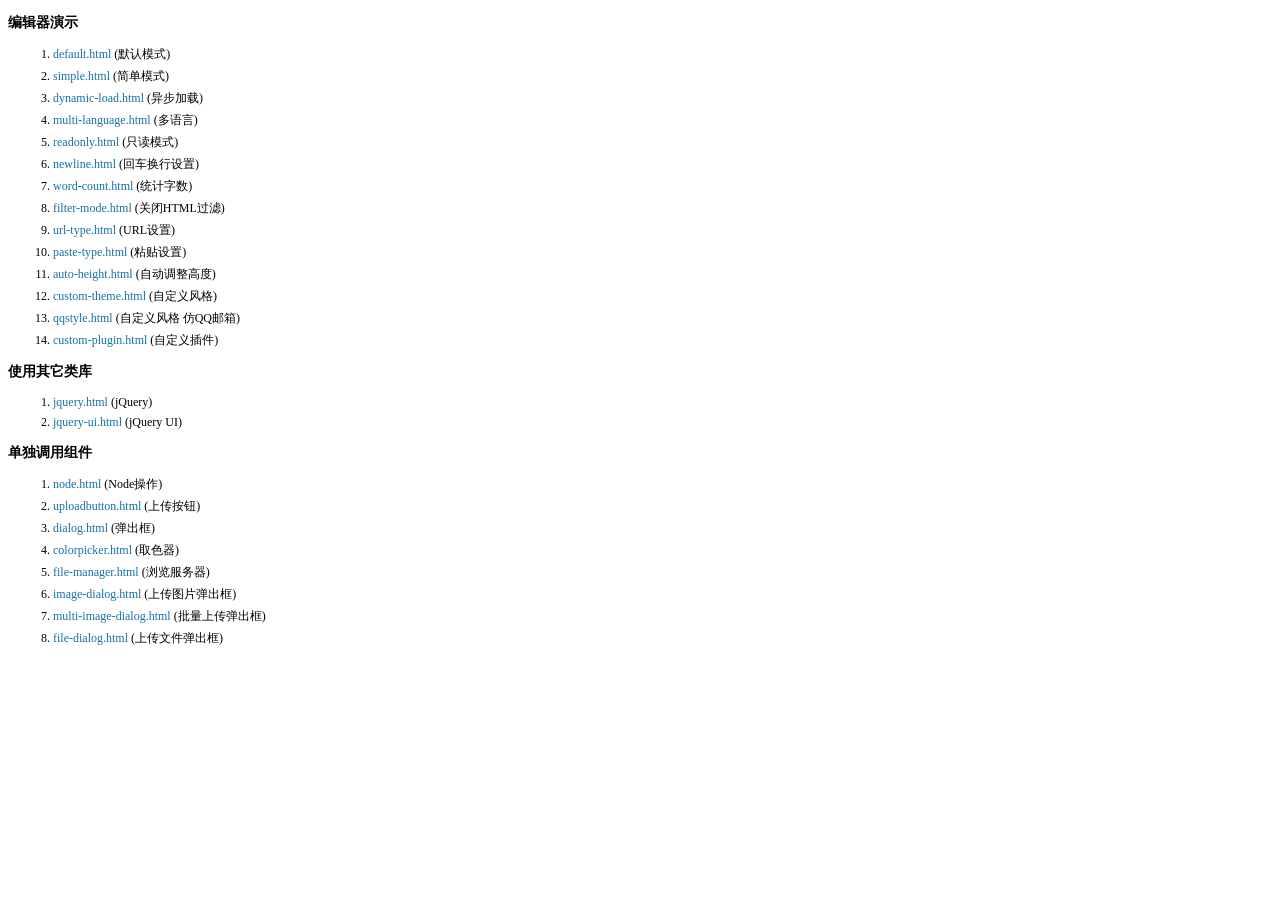
<file: WebContent/main/kindeditor/examples/index.html>
<!doctype html>
<html>
	<head>
		<meta charset="utf-8" />
		<title>KindEditor Examples</title>
		<style>
			body {
				font-size: 12px;
				font-family: Tahoma, Simsun;
			}
			h3 {
				font-size: 14px;
			}
			a {
				color: #1870a9;
				text-decoration: none;
			}
			a:hover {
				color: #BC2A4D;
			}
			li {
				margin: 5px;
			}
		</style>
	</head>
	<body>
		<h3>编辑器演示</h3>
		<ol>
			<li><a href="default.html" target="_blank">default.html</a> (默认模式)</li>
			<li><a href="simple.html" target="_blank">simple.html</a> (简单模式)</li>
			<li><a href="dynamic-load.html" target="_blank">dynamic-load.html</a> (异步加载)</li>
			<li><a href="multi-language.html" target="_blank">multi-language.html</a> (多语言)</li>
			<li><a href="readonly.html" target="_blank">readonly.html</a> (只读模式)</li>
			<li><a href="newline.html" target="_blank">newline.html</a> (回车换行设置)</li>
			<li><a href="word-count.html" target="_blank">word-count.html</a> (统计字数)</li>
			<li><a href="filter-mode.html" target="_blank">filter-mode.html</a> (关闭HTML过滤)</li>
			<li><a href="url-type.html" target="_blank">url-type.html</a> (URL设置)</li>
			<li><a href="paste-type.html" target="_blank">paste-type.html</a> (粘贴设置)</li>
			<li><a href="auto-height.html" target="_blank">auto-height.html</a> (自动调整高度)</li>
			<li><a href="custom-theme.html" target="_blank">custom-theme.html</a> (自定义风格)</li>
			<li><a href="qqstyle.html" target="_blank">qqstyle.html</a> (自定义风格 仿QQ邮箱)</li>
			<li><a href="custom-plugin.html" target="_blank">custom-plugin.html</a> (自定义插件)</li>
		</ol>
		<h3>使用其它类库</h3>
		<ol>
			<li><a href="jquery.html" target="_blank">jquery.html</a> (jQuery)</li>
			<li><a href="jquery-ui.html" target="_blank">jquery-ui.html</a> (jQuery UI)</li>
		</ol>
		<h3>单独调用组件</h3>
		<ol>
			<li><a href="node.html" target="_blank">node.html</a> (Node操作)</li>
			<li><a href="uploadbutton.html" target="_blank">uploadbutton.html</a> (上传按钮)</li>
			<li><a href="dialog.html" target="_blank">dialog.html</a> (弹出框)</li>
			<li><a href="colorpicker.html" target="_blank">colorpicker.html</a> (取色器)</li>
			<li><a href="file-manager.html" target="_blank">file-manager.html</a> (浏览服务器)</li>
			<li><a href="image-dialog.html" target="_blank">image-dialog.html</a> (上传图片弹出框)</li>
			<li><a href="multi-image-dialog.html" target="_blank">multi-image-dialog.html</a> (批量上传弹出框)</li>
			<li><a href="file-dialog.html" target="_blank">file-dialog.html</a> (上传文件弹出框)</li>
		</ol>
	</body>
</html>
</file>
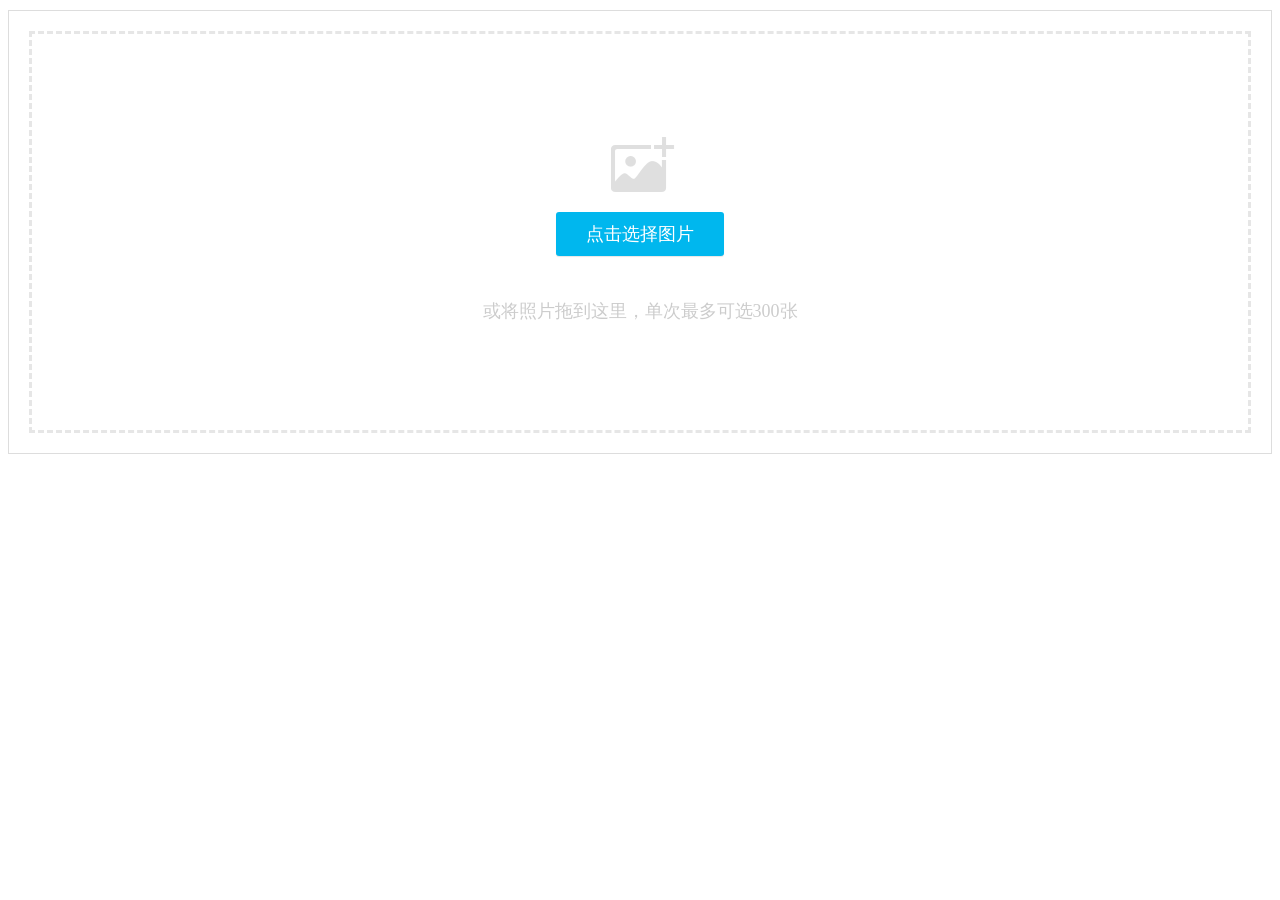
<file: WebContent/main/lib/webuploader/0.1.5/image-upload/index.html>
<!DOCTYPE HTML>
<html>
<head>
<meta charset="utf-8">
<title>WebUploader演示</title>
<link rel="stylesheet" type="text/css" href="../webuploader.css" />
</head>
<body>
<div class="uploader-list-container">
	<div class="queueList">
		<div id="dndArea" class="placeholder">
			<div id="filePicker-2"></div>
			<p>或将照片拖到这里，单次最多可选300张</p>
		</div>
	</div>
	<div class="statusBar" style="display:none;">
		<div class="progress"> <span class="text">0%</span> <span class="percentage"></span> </div>
		<div class="info"></div>
		<div class="btns">
			<div id="filePicker2"></div>
			<div class="uploadBtn">开始上传</div>
		</div>
	</div>
</div>
<script type="text/javascript" src="../../../jquery/1.9.1/jquery.min.js"></script> 
<script type="text/javascript" src="../webuploader.min.js"></script> 
<script type="text/javascript" src="upload.js"></script>
</body>
</html>
</file>
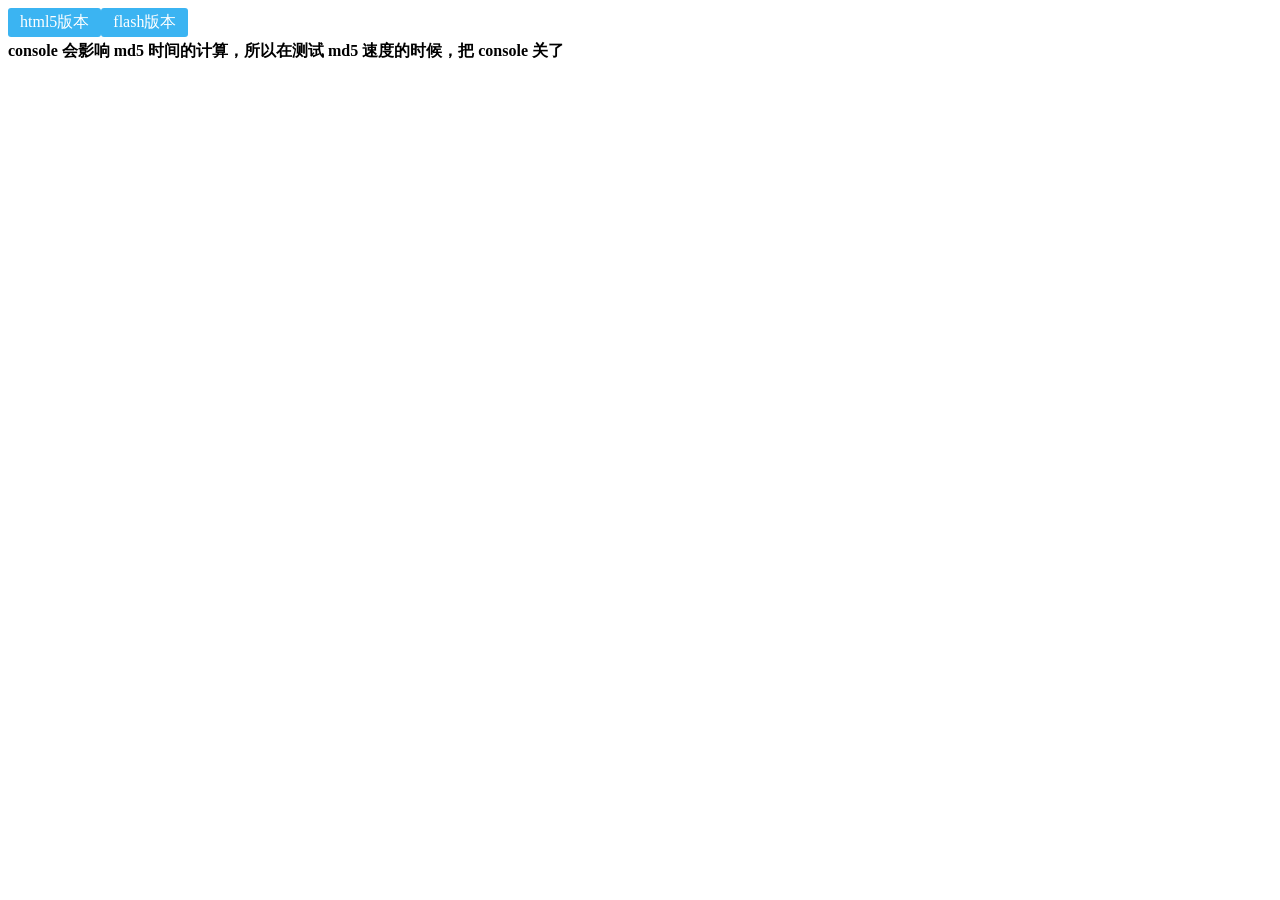
<file: WebContent/main/lib/webuploader/0.1.5/md5-demo/index.html>
<!DOCTYPE HTML>
<html>
<head>
<meta charset="utf-8">
<title>WebUploader演示 - 带裁剪功能</title>
<link rel="stylesheet" type="text/css" href="../webuploader.css" />
</head>
<body>
<div id="wrapper">
	<div class="uploader-container">
		<div id="filePicker">html5版本</div>
		<div id="filePicker2">flash版本</div>
	</div>
	<div id="log"> <strong>console 会影响 md5 时间的计算，所以在测试 md5 速度的时候，把 console 关了</strong> </div>
</div>
<script type="text/javascript" src="../../../jquery/1.9.1/jquery.min.js"></script> 
<script type="text/javascript" src="../webuploader.min.js"></script> 
<script type="text/javascript" src="script.js"></script>
</body>
</html>
</file>
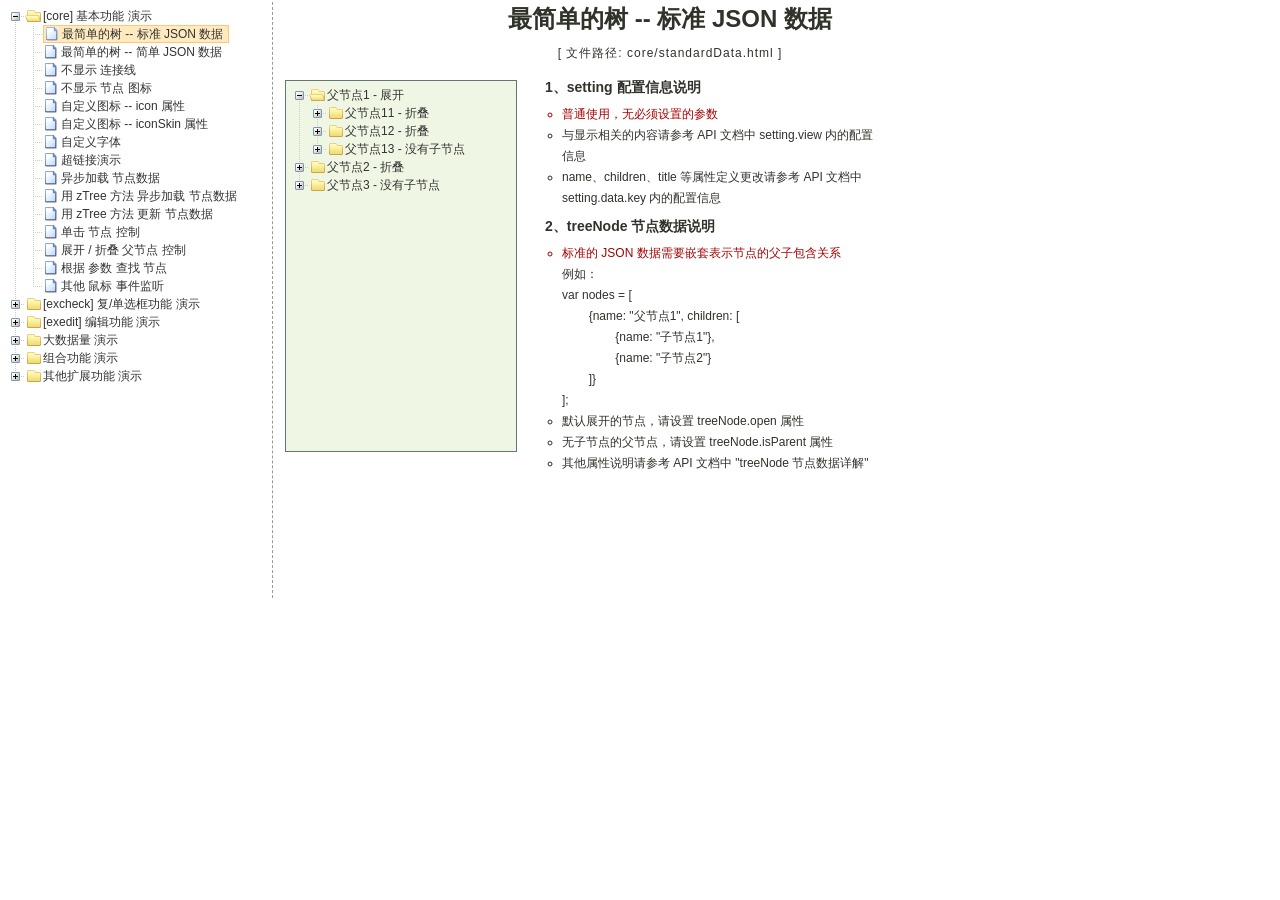
<file: WebContent/main/lib/zTree/v3/demo/cn/index.html>
<!DOCTYPE HTML PUBLIC "-//W3C//DTD HTML 4.01//EN" "http://www.w3.org/TR/html4/strict.dtd">
<HTML>
 <HEAD>
  <TITLE> ZTREE DEMO </TITLE>
  <meta http-equiv="content-type" content="text/html; charset=UTF-8">
  <link rel="stylesheet" href="../../css/zTreeStyle/zTreeStyle.css" type="text/css">
  <style>
	body {
	background-color: white;
	margin:0; padding:0;
	text-align: center;
	}
	div, p, table, th, td {
		list-style:none;
		margin:0; padding:0;
		color:#333; font-size:12px;
		font-family:dotum, Verdana, Arial, Helvetica, AppleGothic, sans-serif;
	}
	#testIframe {margin-left: 10px;}
  </style>
<script type="text/javascript" src="../../js/jquery-1.4.4.min.js"></script>
<script type="text/javascript" src="../../js/jquery.ztree.core-3.5.js"></script>
  <SCRIPT type="text/javascript" >
  <!--
	var zTree;
	var demoIframe;

	var setting = {
		view: {
			dblClickExpand: false,
			showLine: true,
			selectedMulti: false
		},
		data: {
			simpleData: {
				enable:true,
				idKey: "id",
				pIdKey: "pId",
				rootPId: ""
			}
		},
		callback: {
			beforeClick: function(treeId, treeNode) {
				var zTree = $.fn.zTree.getZTreeObj("tree");
				if (treeNode.isParent) {
					zTree.expandNode(treeNode);
					return false;
				} else {
					demoIframe.attr("src",treeNode.file + ".html");
					return true;
				}
			}
		}
	};

	var zNodes =[
		{id:1, pId:0, name:"[core] 基本功能 演示", open:true},
		{id:101, pId:1, name:"最简单的树 --  标准 JSON 数据", file:"core/standardData"},
		{id:102, pId:1, name:"最简单的树 --  简单 JSON 数据", file:"core/simpleData"},
		{id:103, pId:1, name:"不显示 连接线", file:"core/noline"},
		{id:104, pId:1, name:"不显示 节点 图标", file:"core/noicon"},
		{id:105, pId:1, name:"自定义图标 --  icon 属性", file:"core/custom_icon"},
		{id:106, pId:1, name:"自定义图标 --  iconSkin 属性", file:"core/custom_iconSkin"},
		{id:107, pId:1, name:"自定义字体", file:"core/custom_font"},
		{id:115, pId:1, name:"超链接演示", file:"core/url"},
		{id:108, pId:1, name:"异步加载 节点数据", file:"core/async"},
		{id:109, pId:1, name:"用 zTree 方法 异步加载 节点数据", file:"core/async_fun"},
		{id:110, pId:1, name:"用 zTree 方法 更新 节点数据", file:"core/update_fun"},
		{id:111, pId:1, name:"单击 节点 控制", file:"core/click"},
		{id:112, pId:1, name:"展开 / 折叠 父节点 控制", file:"core/expand"},
		{id:113, pId:1, name:"根据 参数 查找 节点", file:"core/searchNodes"},
		{id:114, pId:1, name:"其他 鼠标 事件监听", file:"core/otherMouse"},

		{id:2, pId:0, name:"[excheck] 复/单选框功能 演示", open:false},
		{id:201, pId:2, name:"Checkbox 勾选操作", file:"excheck/checkbox"},
		{id:206, pId:2, name:"Checkbox nocheck 演示", file:"excheck/checkbox_nocheck"},
		{id:207, pId:2, name:"Checkbox chkDisabled 演示", file:"excheck/checkbox_chkDisabled"},
		{id:208, pId:2, name:"Checkbox halfCheck 演示", file:"excheck/checkbox_halfCheck"},
		{id:202, pId:2, name:"Checkbox 勾选统计", file:"excheck/checkbox_count"},
		{id:203, pId:2, name:"用 zTree 方法 勾选 Checkbox", file:"excheck/checkbox_fun"},
		{id:204, pId:2, name:"Radio 勾选操作", file:"excheck/radio"},
		{id:209, pId:2, name:"Radio nocheck 演示", file:"excheck/radio_nocheck"},
		{id:210, pId:2, name:"Radio chkDisabled 演示", file:"excheck/radio_chkDisabled"},
		{id:211, pId:2, name:"Radio halfCheck 演示", file:"excheck/radio_halfCheck"},
		{id:205, pId:2, name:"用 zTree 方法 勾选 Radio", file:"excheck/radio_fun"},

		{id:3, pId:0, name:"[exedit] 编辑功能 演示", open:false},
		{id:301, pId:3, name:"拖拽 节点 基本控制", file:"exedit/drag"},
		{id:302, pId:3, name:"拖拽 节点 高级控制", file:"exedit/drag_super"},
		{id:303, pId:3, name:"用 zTree 方法 移动 / 复制 节点", file:"exedit/drag_fun"},
		{id:304, pId:3, name:"基本 增 / 删 / 改 节点", file:"exedit/edit"},
		{id:305, pId:3, name:"高级 增 / 删 / 改 节点", file:"exedit/edit_super"},
		{id:306, pId:3, name:"用 zTree 方法 增 / 删 / 改 节点", file:"exedit/edit_fun"},
		{id:307, pId:3, name:"异步加载 & 编辑功能 共存", file:"exedit/async_edit"},
		{id:308, pId:3, name:"多棵树之间 的 数据交互", file:"exedit/multiTree"},

		{id:4, pId:0, name:"大数据量 演示", open:false},
		{id:401, pId:4, name:"一次性加载大数据量", file:"bigdata/common"},
		{id:402, pId:4, name:"分批异步加载大数据量", file:"bigdata/diy_async"},
		{id:403, pId:4, name:"分批异步加载大数据量", file:"bigdata/page"},

		{id:5, pId:0, name:"组合功能 演示", open:false},
		{id:501, pId:5, name:"冻结根节点", file:"super/oneroot"},
		{id:502, pId:5, name:"单击展开/折叠节点", file:"super/oneclick"},
		{id:503, pId:5, name:"保持展开单一路径", file:"super/singlepath"},
		{id:504, pId:5, name:"添加 自定义控件", file:"super/diydom"},
		{id:505, pId:5, name:"checkbox / radio 共存", file:"super/checkbox_radio"},
		{id:506, pId:5, name:"左侧菜单", file:"super/left_menu"},
		{id:513, pId:5, name:"OutLook 风格", file:"super/left_menuForOutLook"},
        {id:514, pId:5, name:"Metro 风格", file:"super/metro"},
		{id:507, pId:5, name:"下拉菜单", file:"super/select_menu"},
		{id:509, pId:5, name:"带 checkbox 的多选下拉菜单", file:"super/select_menu_checkbox"},
		{id:510, pId:5, name:"带 radio 的单选下拉菜单", file:"super/select_menu_radio"},
		{id:508, pId:5, name:"右键菜单 的 实现", file:"super/rightClickMenu"},
		{id:511, pId:5, name:"与其他 DOM 拖拽互动", file:"super/dragWithOther"},
		{id:512, pId:5, name:"异步加载模式下全部展开", file:"super/asyncForAll"},

		{id:6, pId:0, name:"其他扩展功能 演示", open:false},
		{id:601, pId:6, name:"隐藏普通节点", file:"exhide/common"},
		{id:602, pId:6, name:"配合 checkbox 的隐藏", file:"exhide/checkbox"},
		{id:603, pId:6, name:"配合 radio 的隐藏", file:"exhide/radio"}
	];

	$(document).ready(function(){
		var t = $("#tree");
		t = $.fn.zTree.init(t, setting, zNodes);
		demoIframe = $("#testIframe");
		demoIframe.bind("load", loadReady);
		var zTree = $.fn.zTree.getZTreeObj("tree");
		zTree.selectNode(zTree.getNodeByParam("id", 101));

	});

	function loadReady() {
		var bodyH = demoIframe.contents().find("body").get(0).scrollHeight,
		htmlH = demoIframe.contents().find("html").get(0).scrollHeight,
		maxH = Math.max(bodyH, htmlH), minH = Math.min(bodyH, htmlH),
		h = demoIframe.height() >= maxH ? minH:maxH ;
		if (h < 530) h = 530;
		demoIframe.height(h);
	}

  //-->
  </SCRIPT>
 </HEAD>

<BODY>
<TABLE border=0 height=600px align=left>
	<TR>
		<TD width=260px align=left valign=top style="BORDER-RIGHT: #999999 1px dashed">
			<ul id="tree" class="ztree" style="width:260px; overflow:auto;"></ul>
		</TD>
		<TD width=770px align=left valign=top><IFRAME ID="testIframe" Name="testIframe" FRAMEBORDER=0 SCROLLING=AUTO width=100%  height=600px SRC="core/standardData.html"></IFRAME></TD>
	</TR>
</TABLE>

</BODY>
</HTML>
</file>
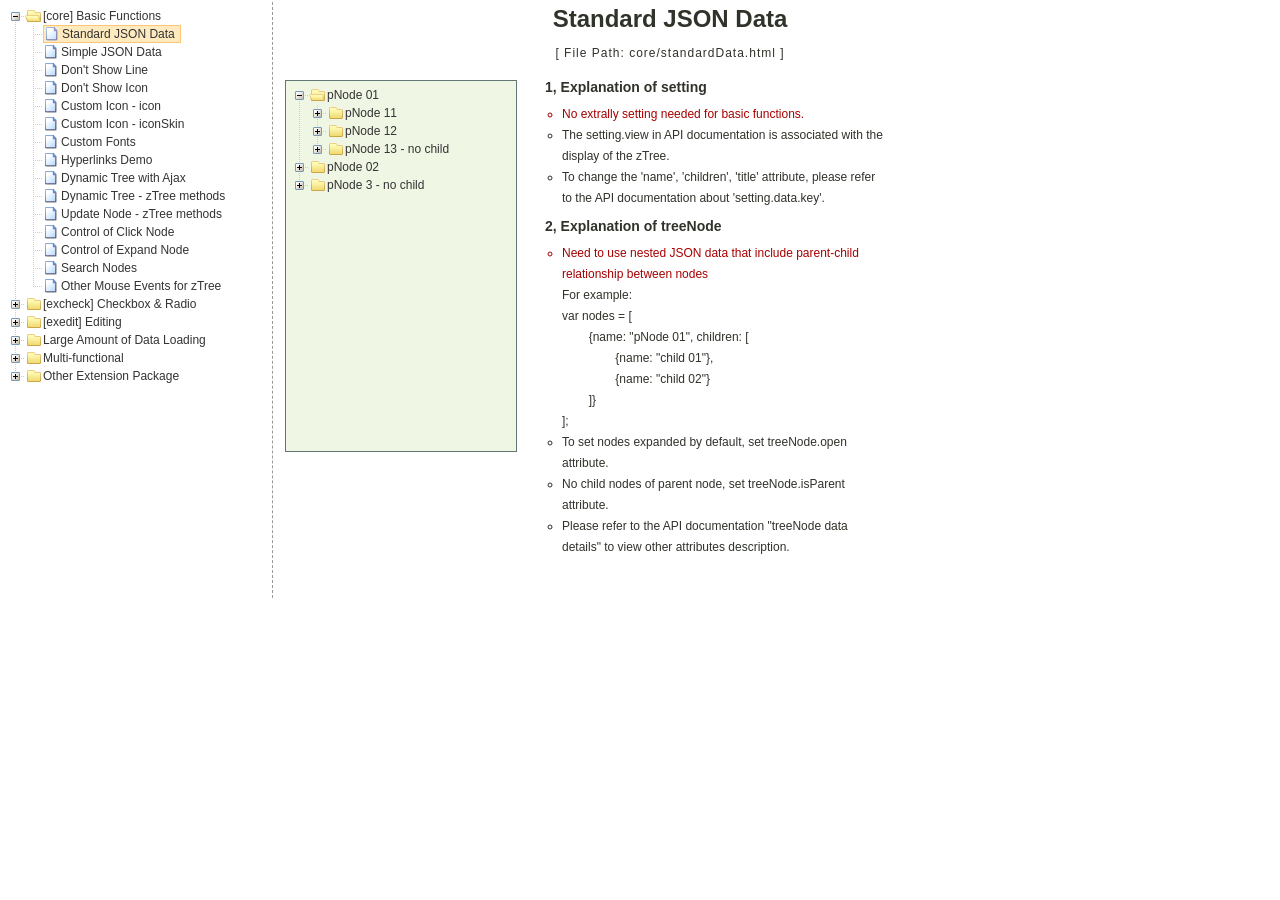
<file: WebContent/main/lib/zTree/v3/demo/en/index.html>
<!DOCTYPE HTML PUBLIC "-//W3C//DTD HTML 4.01//EN" "http://www.w3.org/TR/html4/strict.dtd">
<HTML>
 <HEAD>
  <TITLE> ZTREE DEMO </TITLE>
  <meta http-equiv="content-type" content="text/html; charset=UTF-8">
  <link rel="stylesheet" href="../../css/zTreeStyle/zTreeStyle.css" type="text/css">
  <style>
	body {
	background-color: white;
	margin:0; padding:0;
	text-align: center;
	}
	div, p, table, th, td {
		list-style:none; 
		margin:0; padding:0; 
		color:#333; font-size:12px; 
		font-family:dotum, Verdana, Arial, Helvetica, AppleGothic, sans-serif;
	}
	#testIframe {margin-left: 10px;}
  </style>
<script type="text/javascript" src="../../js/jquery-1.4.4.min.js"></script>
<script type="text/javascript" src="../../js/jquery.ztree.core-3.5.js"></script>
  <SCRIPT type="text/javascript" >
  <!--
	var zTree;
	var demoIframe;

	var setting = {
		view: {
			dblClickExpand: false,
			showLine: true,
			selectedMulti: false
		},
		data: {
			simpleData: {
				enable:true,
				idKey: "id",
				pIdKey: "pId",
				rootPId: ""
			}
		},
		callback: {
			beforeClick: function(treeId, treeNode) {
				var zTree = $.fn.zTree.getZTreeObj("tree");
				if (treeNode.isParent) {
					zTree.expandNode(treeNode);
					return false;
				} else {
					demoIframe.attr("src",treeNode.file + ".html");
					return true;
				}
			}
		}
	};

	var zNodes = [
		{id:1, pId:0, name:"[core] Basic Functions", open:false},
		{id:101, pId:1, name:"Standard JSON Data", file:"core/standardData"},
		{id:102, pId:1, name:"Simple JSON Data", file:"core/simpleData"},
		{id:103, pId:1, name:"Don't Show Line", file:"core/noline"},
		{id:104, pId:1, name:"Don't Show Icon", file:"core/noicon"},
		{id:105, pId:1, name:"Custom Icon - icon", file:"core/custom_icon"},
		{id:106, pId:1, name:"Custom Icon - iconSkin", file:"core/custom_iconSkin"},
		{id:107, pId:1, name:"Custom Fonts", file:"core/custom_font"},
		{id:115, pId:1, name:"Hyperlinks Demo", file:"core/url"},
		{id:108, pId:1, name:"Dynamic Tree with Ajax", file:"core/async"},
		{id:109, pId:1, name:"Dynamic Tree - zTree methods", file:"core/async_fun"},
		{id:110, pId:1, name:"Update Node - zTree methods", file:"core/update_fun"},
		{id:111, pId:1, name:"Control of Click Node", file:"core/click"},
		{id:112, pId:1, name:"Control of Expand Node", file:"core/expand"},
		{id:113, pId:1, name:"Search Nodes", file:"core/searchNodes"},
		{id:114, pId:1, name:"Other Mouse Events for zTree", file:"core/otherMouse"},

		{id:2, pId:0, name:"[excheck] Checkbox & Radio", open:false},
		{id:201, pId:2, name:"Checkbox Operation", file:"excheck/checkbox"},
		{id:206, pId:2, name:"Checkbox nocheck Demo", file:"excheck/checkbox_nocheck"},
		{id:207, pId:2, name:"Checkbox chkDisabled Demo", file:"excheck/checkbox_chkDisabled"},
		{id:208, pId:2, name:"Checkbox halfCheck Demo", file:"excheck/checkbox_halfCheck"},
		{id:202, pId:2, name:"Statistics Checkbox is Checked", file:"excheck/checkbox_count"},
		{id:203, pId:2, name:"Checkbox - zTree methods", file:"excheck/checkbox_fun"},
		{id:204, pId:2, name:"Radio Operation", file:"excheck/radio"},
		{id:209, pId:2, name:"Radio nocheck Demo", file:"excheck/radio_nocheck"},
		{id:210, pId:2, name:"Radio chkDisabled Demo", file:"excheck/radio_chkDisabled"},
		{id:211, pId:2, name:"Radio halfCheck Demo", file:"excheck/radio_halfCheck"},
		{id:205, pId:2, name:"Radio - zTree methods", file:"excheck/radio_fun"},

		{id:3, pId:0, name:"[exedit] Editing", open:false},
		{id:301, pId:3, name:"Normal Drag Node Operation", file:"exedit/drag"},
		{id:302, pId:3, name:"Advanced Drag Node Operation", file:"exedit/drag_super"},
		{id:303, pId:3, name:"Move / Copy - zTree methods", file:"exedit/drag_fun"},
		{id:304, pId:3, name:"Basic Edit Nodes", file:"exedit/edit"},
		{id:305, pId:3, name:"Advanced Edit Nodes", file:"exedit/edit_super"},
		{id:306, pId:3, name:"Edit Nodes - zTree methods", file:"exedit/edit_fun"},
		{id:307, pId:3, name:"Editing Dynamic Tree", file:"exedit/async_edit"},
		{id:308, pId:3, name:"Multiple Trees", file:"exedit/multiTree"},

		{id:4, pId:0, name:"Large Amount of Data Loading", open:false},
		{id:401, pId:4, name:"One-time Large Data Loading", file:"bigdata/common"},
		{id:402, pId:4, name:"Loading Data in Batches", file:"bigdata/diy_async"},
		{id:403, pId:4, name:"Loading Data By Pagination", file:"bigdata/page"},

		{id:5, pId:0, name:"Multi-functional", open:false},
		{id:501, pId:5, name:"Freeze the Root Node", file:"super/oneroot"},
		{id:502, pId:5, name:"Click to Expand Node", file:"super/oneclick"},
		{id:503, pId:5, name:"Keep Single Path", file:"super/singlepath"},
		{id:504, pId:5, name:"Adding Custom DOM", file:"super/diydom"},
		{id:505, pId:5, name:"Checkbox / Radio Coexistence", file:"super/checkbox_radio"},
		{id:506, pId:5, name:"Left Menu", file:"super/left_menu"},
		{id:513, pId:5, name:"OutLook Style", file:"super/left_menuForOutLook"},
        {id:514, pId:5, name:"Metro Style", file:"super/metro"},
		{id:507, pId:5, name:"Drop-down Menu", file:"super/select_menu"},
		{id:509, pId:5, name:"Drop-down Menu with checkbox", file:"super/select_menu_checkbox"},
		{id:510, pId:5, name:"Drop-down Menu with radio", file:"super/select_menu_radio"},
		{id:508, pId:5, name:"Right-click Menu", file:"super/rightClickMenu"},
		{id:511, pId:5, name:"Drag With Other DOMs", file:"super/dragWithOther"},
		{id:512, pId:5, name:"Expand All Nodes with Async", file:"super/asyncForAll"},

		{id:6, pId:0, name:"Other Extension Package", open:false},
		{id:601, pId:6, name:"hide ordinary node", file:"exhide/common"},
		{id:602, pId:6, name:"hide with checkbox mode", file:"exhide/checkbox"},
		{id:603, pId:6, name:"hide with radio mode", file:"exhide/radio"}
	];

	$(document).ready(function(){
		var t = $("#tree");
		t = $.fn.zTree.init(t, setting, zNodes);
		demoIframe = $("#testIframe");
		demoIframe.bind("load", loadReady);
		var zTree = $.fn.zTree.getZTreeObj("tree");
		zTree.selectNode(zTree.getNodeByParam("id", 101));
	
	});

	function loadReady() {
		var bodyH = demoIframe.contents().find("body").get(0).scrollHeight,
		htmlH = demoIframe.contents().find("html").get(0).scrollHeight,
		maxH = Math.max(bodyH, htmlH), minH = Math.min(bodyH, htmlH),
		h = demoIframe.height() >= maxH ? minH:maxH ;
		if (h < 530) h = 530;
		demoIframe.height(h);
	}

  //-->
  </SCRIPT>
 </HEAD>

<BODY>
<TABLE border=0 height=600px align=left>
	<TR>
		<TD width=260px align=left valign=top style="BORDER-RIGHT: #999999 1px dashed">
			<ul id="tree" class="ztree" style="width:260px; overflow:auto;"></ul>
		</TD>
		<TD width=770px align=left valign=top><IFRAME ID="testIframe" Name="testIframe" FRAMEBORDER=0 SCROLLING=AUTO width=100%  height=600px SRC="core/standardData.html"></IFRAME></TD>
	</TR>
</TABLE>

 </BODY>
</HTML>
</file>
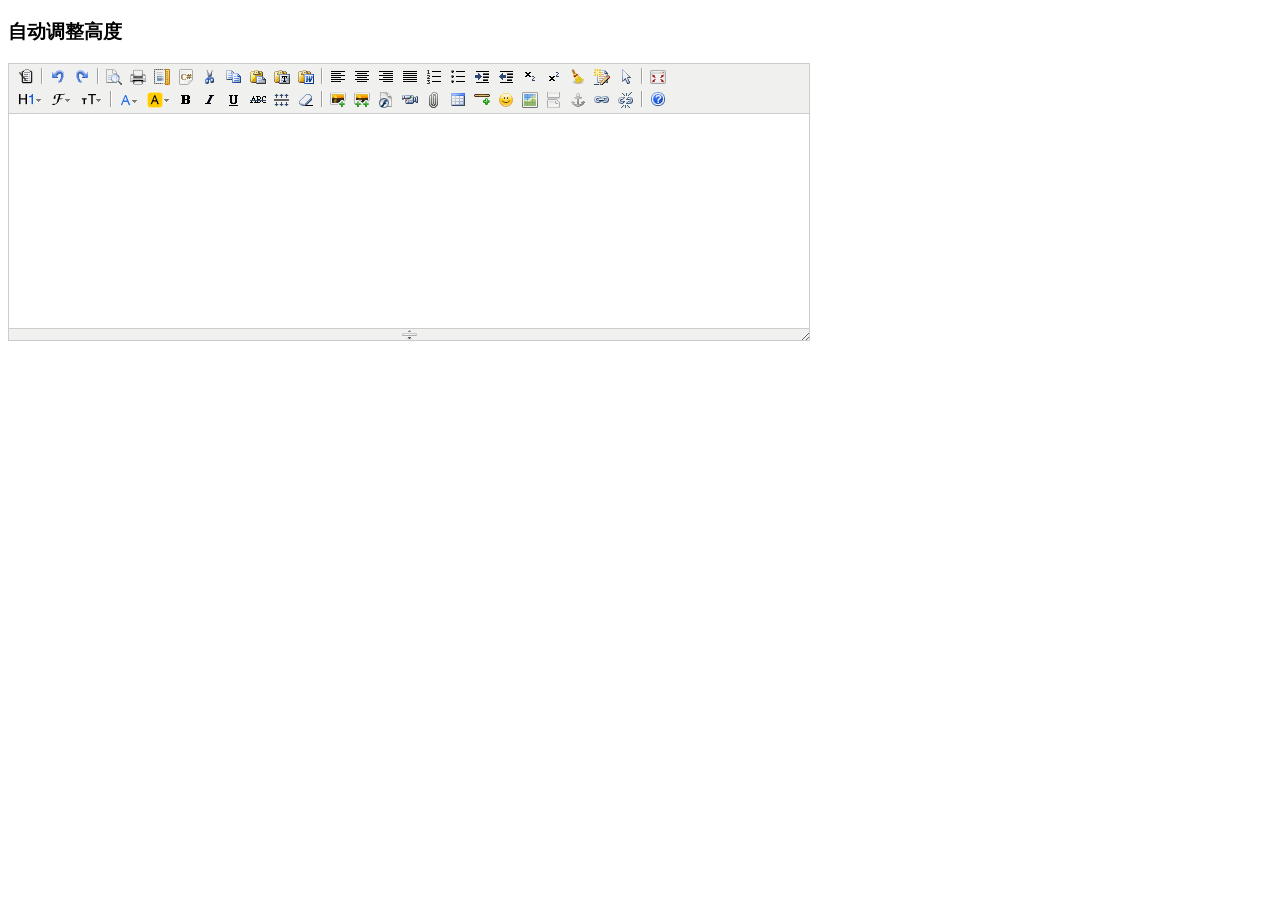
<file: WebContent/main/kindeditor/examples/auto-height.html>
<!doctype html>
<html>
	<head>
		<meta charset="utf-8" />
		<title>Auto Height Examples</title>
		<style>
			form {
				margin: 0;
			}
			textarea {
				display: block;
			}
		</style>
		<link rel="stylesheet" href="../themes/default/default.css" />
		<script charset="utf-8" src="../kindeditor-min.js"></script>
		<script charset="utf-8" src="../lang/zh_CN.js"></script>
		<script>
			KindEditor.ready(function(K) {
				K.create('textarea[name="content"]', {
					autoHeightMode : true,
					afterCreate : function() {
						this.loadPlugin('autoheight');
					}
				});
			});
		</script>
	</head>
	<body>
		<h3>自动调整高度</h3>
		<form>
			<textarea name="content" style="width:800px;height:200px;"></textarea>
		</form>
	</body>
</html>
</file>
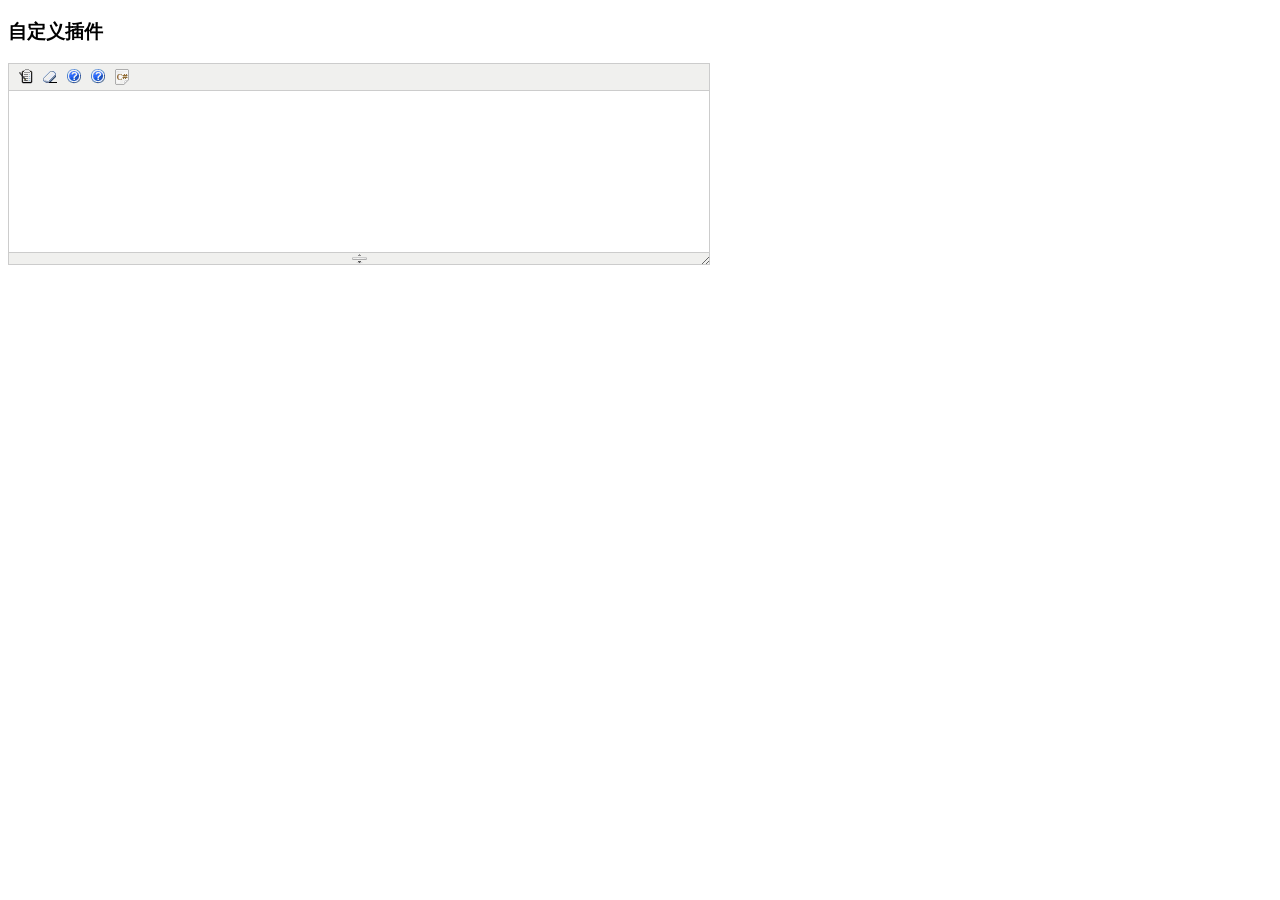
<file: WebContent/main/kindeditor/examples/custom-plugin.html>
<!doctype html>
<html>
	<head>
		<meta charset="utf-8" />
		<title>Custom Plugin Examples</title>
		<style>
			form {
				margin: 0;
			}
			textarea {
				display: block;
			}
			.ke-icon-example1 {
				background-image: url(../themes/default/default.gif);
				background-position: 0px -672px;
				width: 16px;
				height: 16px;
			}
			.ke-icon-example2 {
				background-image: url(../themes/default/default.gif);
				background-position: 0px -672px;
				width: 16px;
				height: 16px;
			}
		</style>
		<link rel="stylesheet" href="../themes/default/default.css" />
		<script charset="utf-8" src="../kindeditor-min.js"></script>
		<script charset="utf-8" src="../lang/zh_CN.js"></script>
		<script>
			// 自定义插件 #1
			KindEditor.lang({
				example1 : '插入HTML'
			});
			KindEditor.plugin('example1', function(K) {
				var self = this, name = 'example1';
				self.clickToolbar(name, function() {
					self.insertHtml('<strong>测试内容</strong>');
				});
			});
			// 自定义插件 #2
			KindEditor.lang({
				example2 : 'CLASS样式'
			});
			KindEditor.plugin('example2', function(K) {
				var self = this, name = 'example2';
				function click(value) {
					var cmd = self.cmd;
					if (value === 'adv_strikethrough') {
						cmd.wrap('<span style="background-color:#e53333;text-decoration:line-through;"></span>');
					} else {
						cmd.wrap('<span class="' + value + '"></span>');
					}
					cmd.select();
					self.hideMenu();
				}
				self.clickToolbar(name, function() {
					var menu = self.createMenu({
						name : name,
						width : 150
					});
					menu.addItem({
						title : '红底白字',
						click : function() {
							click('red');
						}
					});
					menu.addItem({
						title : '绿底白字',
						click : function() {
							click('green');
						}
					});
					menu.addItem({
						title : '黄底白字',
						click : function() {
							click('yellow');
						}
					});
					menu.addItem({
						title : '自定义删除线',
						click : function() {
							click('adv_strikethrough');
						}
					});
				});
			});
			KindEditor.ready(function(K) {
				K.create('#content1', {
					cssPath : ['../plugins/code/prettify.css', 'index.css'],
					items : ['source', 'removeformat', 'example1', 'example2', 'code']
				});
			});
		</script>
	</head>
	<body>
		<h3>自定义插件</h3>
		<textarea id="content1" name="content" style="width:700px;height:200px;visibility:hidden;"></textarea>
	</body>
</html>
</file>
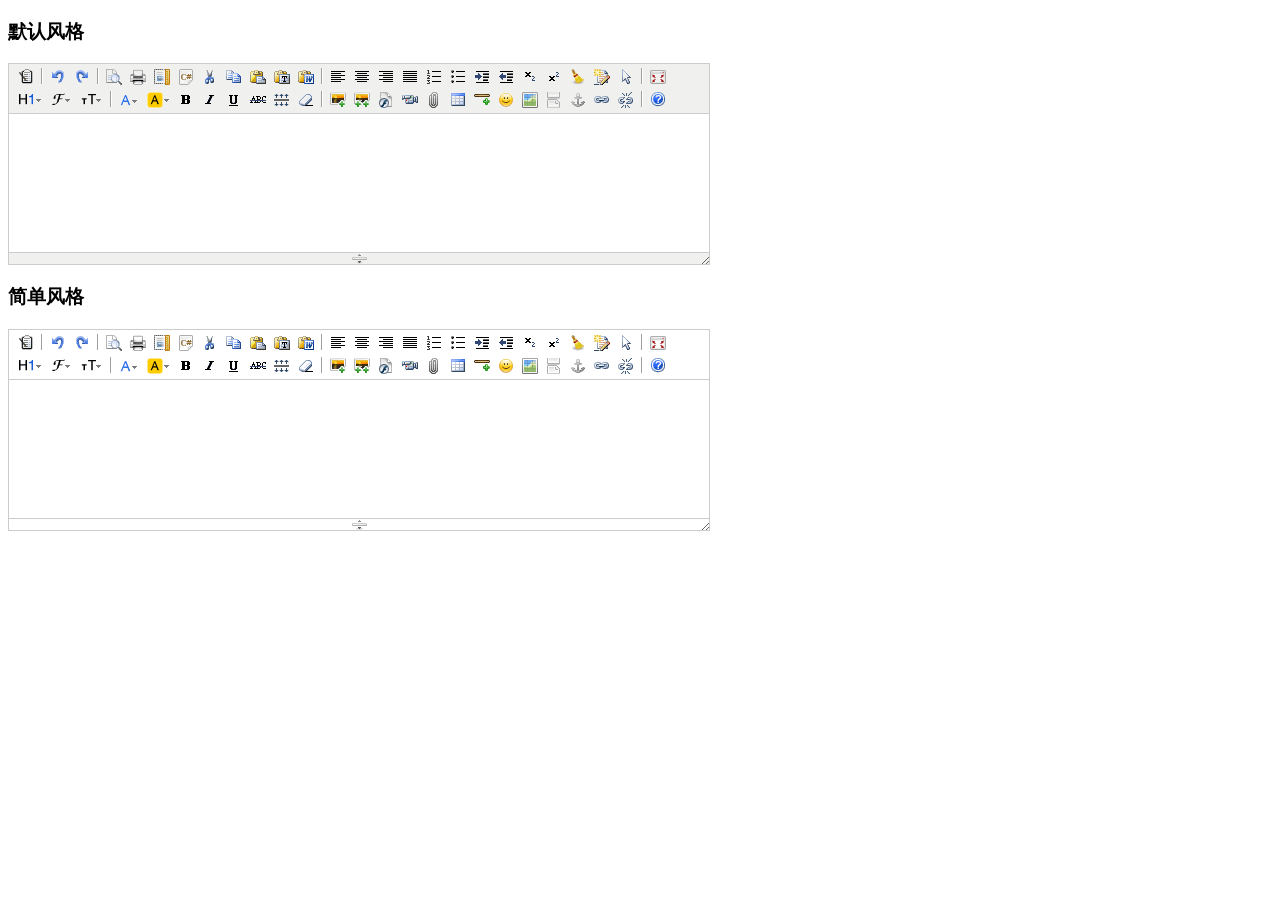
<file: WebContent/main/kindeditor/examples/custom-theme.html>
<!doctype html>
<html>
	<head>
		<meta charset="utf-8" />
		<title>Custom Theme Examples</title>
		<style>
			form {
				margin: 0;
			}
			textarea {
				display: block;
			}
		</style>
		<link rel="stylesheet" href="../themes/default/default.css" />
		<script charset="utf-8" src="../kindeditor-min.js"></script>
		<script charset="utf-8" src="../lang/zh_CN.js"></script>
		<script>
			KindEditor.ready(function(K) {
				K.create('#content1', {
					themeType : 'default'
				});
				K.create('#content2', {
					themeType : 'simple'
				});
			});
		</script>
	</head>
	<body>
		<h3>默认风格</h3>
		<textarea id="content1" name="content" style="width:700px;height:200px;visibility:hidden;"></textarea>
		<h3>简单风格</h3>
		<textarea id="content2" name="content" style="width:700px;height:200px;visibility:hidden;"></textarea>
	</body>
</html>
</file>
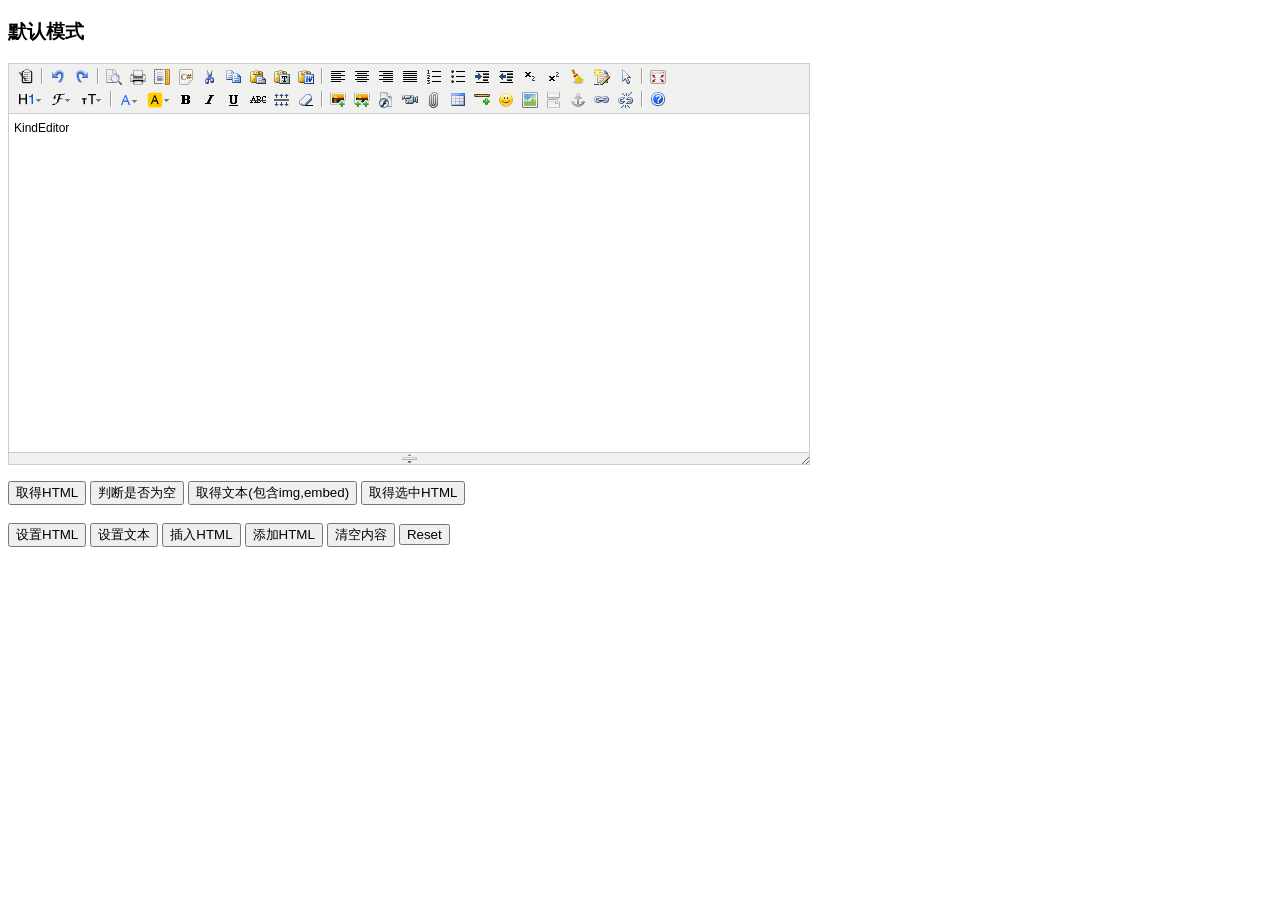
<file: WebContent/main/kindeditor/examples/default.html>
<!doctype html>
<html>
	<head>
		<meta charset="utf-8" />
		<title>Default Examples</title>
		<style>
			form {
				margin: 0;
			}
			textarea {
				display: block;
			}
		</style>
		<link rel="stylesheet" href="../themes/default/default.css" />
		<script charset="utf-8" src="../kindeditor-min.js"></script>
		<script charset="utf-8" src="../lang/zh_CN.js"></script>
		<script>
			var editor;
			KindEditor.ready(function(K) {
				editor = K.create('textarea[name="content"]', {
					allowFileManager : true
				});
				K('input[name=getHtml]').click(function(e) {
					alert(editor.html());
				});
				K('input[name=isEmpty]').click(function(e) {
					alert(editor.isEmpty());
				});
				K('input[name=getText]').click(function(e) {
					alert(editor.text());
				});
				K('input[name=selectedHtml]').click(function(e) {
					alert(editor.selectedHtml());
				});
				K('input[name=setHtml]').click(function(e) {
					editor.html('<h3>Hello KindEditor</h3>');
				});
				K('input[name=setText]').click(function(e) {
					editor.text('<h3>Hello KindEditor</h3>');
				});
				K('input[name=insertHtml]').click(function(e) {
					editor.insertHtml('<strong>插入HTML</strong>');
				});
				K('input[name=appendHtml]').click(function(e) {
					editor.appendHtml('<strong>添加HTML</strong>');
				});
				K('input[name=clear]').click(function(e) {
					editor.html('');
				});
			});
		</script>
	</head>
	<body>
		<h3>默认模式</h3>
		<form>
			<textarea name="content" style="width:800px;height:400px;visibility:hidden;">KindEditor</textarea>
			<p>
				<input type="button" name="getHtml" value="取得HTML" />
				<input type="button" name="isEmpty" value="判断是否为空" />
				<input type="button" name="getText" value="取得文本(包含img,embed)" />
				<input type="button" name="selectedHtml" value="取得选中HTML" />
				<br />
				<br />
				<input type="button" name="setHtml" value="设置HTML" />
				<input type="button" name="setText" value="设置文本" />
				<input type="button" name="insertHtml" value="插入HTML" />
				<input type="button" name="appendHtml" value="添加HTML" />
				<input type="button" name="clear" value="清空内容" />
				<input type="reset" name="reset" value="Reset" />
			</p>
		</form>
	</body>
</html>
</file>
<file: WebContent/main/lib/webuploader/0.1.5/webuploader.css>
.webuploader-container{position: relative; display:inline-block; vertical-align:top}
.webuploader-element-invisible{position: absolute !important;clip: rect(1px 1px 1px 1px);/* IE6, IE7*/clip: rect(1px,1px,1px,1px)}
.webuploader-pick{position: relative;display: inline-block;cursor: pointer;background:#3bb4f2;padding:4px 12px;color: #fff;text-align: center;border-radius: 3px;overflow: hidden}
.webuploader-pick-hover{background: #00a2d4}
.webuploader-pick-disable{opacity: 0.6;pointer-events:none}
.uploader-list{width: 100%;overflow: hidden}
.btn-uploadstar{vertical-align:top}
.file-item{float: left;position: relative;margin: 0 20px 20px 0;padding: 4px}
.file-item .error{position: absolute;top: 4px;left: 4px;right: 4px;background: red;color: white;text-align: center;height: 20px;font-size: 14px;line-height: 23px}
.file-item .info{position: absolute;left: 4px;bottom: 4px;right: 4px;height: 20px;line-height: 20px;text-indent: 5px;background: rgba(0, 0, 0, 0.6);color: white;overflow: hidden;white-space: nowrap;text-overflow : ellipsis;font-size: 12px;z-index: 10}
.upload-state-done:after{content:"\f00c";font-family: FontAwesome;font-style: normal;font-weight: normal;line-height: 1;-webkit-font-smoothing: antialiased;-moz-osx-font-smoothing: grayscale;font-size: 32px;position: absolute;bottom: 0;right: 4px;color: #4cae4c;z-index: 99}
.cropper-container{position: relative; overflow: hidden; -webkit-user-select: none; -moz-user-select: none; -ms-user-select: none; user-select: none; background-color: #fff; -webkit-tap-highlight-color: transparent; -webkit-touch-callout: none;}
.cropper-container .cropper-modal{position: absolute; top: 0; right: 0; bottom: 0; left: 0; background: #000; filter: alpha(opacity=50); opacity: .5;}
.cropper-container .cropper-dragger{position: absolute; top: 10%; left: 10%; width: 80%; height: 80%;}
.cropper-container .cropper-preview{display: block; width: 100%; height: 100%; -webkit-box-sizing: border-box; -moz-box-sizing: border-box; box-sizing: border-box; overflow: hidden; border-color: #69f; border-color: rgba(51, 102, 255, .75); border-style: solid; border-width: 1px;}
.cropper-container .cropper-dashed{position: absolute; display: block; filter: alpha(opacity=50); border: 0 dashed #fff; opacity: .5;}
.cropper-container .dashed-h{top: 33.3%; left: 0; width: 100%; height: 33.3%; border-top-width: 1px; border-bottom-width: 1px;}
.cropper-container .dashed-v{top: 0; left: 33.3%; width: 33.3%; height: 100%; border-right-width: 1px; border-left-width: 1px;}
.cropper-container .cropper-face,
.cropper-container .cropper-line,
.cropper-container .cropper-point{position: absolute; display: block; width: 100%; height: 100%; filter: alpha(opacity=10); opacity: .1;}
.cropper-container .cropper-face{top: 0; left: 0; cursor: move; background-color: #fff;}
.cropper-container .cropper-line{background-color: #69f;}
.cropper-container .line-e{top: 0; right: -2px; width: 5px; cursor: e-resize;}
.cropper-container .line-n{top: -2px; left: 0; height: 5px; cursor: n-resize;}
.cropper-container .line-w{top: 0; left: -2px; width: 5px; cursor: w-resize;}
.cropper-container .line-s{bottom: -2px; left: 0; height: 5px; cursor: s-resize;}
.cropper-container .cropper-point{width: 5px; height: 5px; background-color: #69f; filter: alpha(opacity=75); opacity: .75;}
.cropper-container .point-e{top: 49%; right: -2px; cursor: e-resize;}
.cropper-container .point-n{top: -2px; left: 49%; cursor: n-resize;}
.cropper-container .point-w{top: 49%; left: -2px; cursor: w-resize;}
.cropper-container .point-s{bottom: -2px; left: 49%; cursor: s-resize;}
.cropper-container .point-ne{top: -2px; right: -2px; cursor: ne-resize;}
.cropper-container .point-nw{top: -2px; left: -2px; cursor: nw-resize;}
.cropper-container .point-sw{bottom: -2px; left: -2px; cursor: sw-resize;}
.cropper-container .point-se{right: -2px; bottom: -2px; width: 20px; height: 20px; cursor: se-resize; filter: alpha(opacity=100); opacity: 1;}
.cropper-container .point-se:before{position: absolute; right: -50%; bottom: -50%; display: block; width: 200%; height: 200%; content: " "; background-color: #69f; filter: alpha(opacity=0); opacity: 0;}
@media (min-width: 768px){.cropper-container .point-se{width: 15px; height: 15px;}}
@media (min-width: 992px){.cropper-container .point-se{width: 10px; height: 10px;}}
@media (min-width: 1200px){.cropper-container .point-se{width: 5px; height: 5px; filter: alpha(opacity=75); opacity: .75;}}
.cropper-hidden{display: none !important;}
.img-preview{width: 160px; height: 90px; margin-top: 1em; border: 1px solid #ccc;}


.uploader-list-container{color: #838383; font-size: 12px; margin-top: 10px; background-color: #FFF; border:solid 1px #ddd}
.uploader-list-container .queueList{margin: 20px;}
.element-invisible{position: absolute !important; clip: rect(1px 1px 1px 1px); /* IE6, IE7 */ clip: rect(1px,1px,1px,1px);}
.uploader-list-container .placeholder{border: 3px dashed #e6e6e6; min-height: 238px; padding-top: 158px; text-align: center; background: url(images/image.png) center 93px no-repeat; color: #cccccc; font-size: 18px; position: relative;}
.uploader-list-container .placeholder .webuploader-pick{font-size: 18px; background: #00b7ee; border-radius: 3px; line-height: 44px; padding: 0 30px; color: #fff; display: inline-block; margin: 20px auto; cursor: pointer; box-shadow: 0 1px 1px rgba(0, 0, 0, 0.1);}
.uploader-list-container .placeholder .webuploader-pick-hover{background: #00a2d4;}
.uploader-list-container .placeholder .flashTip{color: #666666; font-size: 12px; position: absolute; width: 100%; text-align: center; bottom: 20px;}
.uploader-list-container .placeholder .flashTip a{color: #0785d1; text-decoration: none;}
.uploader-list-container .placeholder .flashTip a:hover{text-decoration: underline;}
.uploader-list-container .placeholder.webuploader-dnd-over{border-color: #999999;}
.uploader-list-container .placeholder.webuploader-dnd-over.webuploader-dnd-denied{border-color: red;}
.uploader-list-container .filelist{list-style: none; margin: 0; padding: 0;}
.uploader-list-container .filelist:after{content: ''; display: block; width: 0; height: 0; overflow: hidden; clear: both;}
.uploader-list-container .filelist li{width: 110px; height: 110px; background: url(images/bg.png) no-repeat; text-align: center; margin: 0 8px 20px 0; position: relative; display: inline; float: left; overflow: hidden; font-size: 12px;}
.uploader-list-container .filelist li p.log{position: relative; top: -45px;}
.uploader-list-container .filelist li p.title{position: absolute; top: 0; left: 0; width: 100%; overflow: hidden; white-space: nowrap; text-overflow : ellipsis; top: 5px; text-indent: 5px; text-align: left;}
.uploader-list-container .filelist li p.progress{position: absolute; width: 100%; bottom: 0; left: 0; height: 8px; overflow: hidden; z-index: 50;}
.uploader-list-container .filelist li p.progress span{display: none; overflow: hidden; width: 0; height: 100%; background: #1483d8 url(images/progress.png) repeat-x; -webit-transition: width 200ms linear; -moz-transition: width 200ms linear; -o-transition: width 200ms linear; -ms-transition: width 200ms linear; transition: width 200ms linear; -webkit-animation: progressmove 2s linear infinite; -moz-animation: progressmove 2s linear infinite; -o-animation: progressmove 2s linear infinite; -ms-animation: progressmove 2s linear infinite; animation: progressmove 2s linear infinite; -webkit-transform: translateZ(0);}
@-webkit-keyframes progressmove{0%{background-position: 0 0;} 100%{background-position: 17px 0;}}
@-moz-keyframes progressmove{0%{background-position: 0 0;} 100%{background-position: 17px 0;}}
@keyframes progressmove{0%{background-position: 0 0;} 100%{background-position: 17px 0;}}
.uploader-list-container .filelist li p.imgWrap{position: relative; z-index: 2; line-height: 110px; vertical-align: middle; overflow: hidden; width: 110px; height: 110px; -webkit-transform-origin: 50% 50%; -moz-transform-origin: 50% 50%; -o-transform-origin: 50% 50%; -ms-transform-origin: 50% 50%; transform-origin: 50% 50%; -webit-transition: 200ms ease-out; -moz-transition: 200ms ease-out; -o-transition: 200ms ease-out; -ms-transition: 200ms ease-out; transition: 200ms ease-out;}
.uploader-list-container .filelist li img{width: 100%;}
.uploader-list-container .filelist li p.error{background: #f43838; color: #fff; position: absolute; bottom: 0; left: 0; height: 28px; line-height: 28px; width: 100%; z-index: 100;}
.uploader-list-container .filelist li .success{display: block; position: absolute; left: 0; bottom: 0; height: 40px; width: 100%; z-index: 200; background: url(images/success.png) no-repeat right bottom;}
.uploader-list-container .filelist div.file-panel{position: absolute; height: 0; filter: progid:DXImageTransform.Microsoft.gradient(GradientType=0,startColorstr='#80000000', endColorstr='#80000000')\0; background: rgba( 0, 0, 0, 0.5 ); width: 100%; top: 0; left: 0; overflow: hidden; z-index: 300;}
.uploader-list-container .filelist div.file-panel span{width: 24px; height: 24px; display: inline; float: right; text-indent: -9999px; overflow: hidden; background: url(images/icons.png) no-repeat; margin: 5px 1px 1px; cursor: pointer;}
.uploader-list-container .filelist div.file-panel span.rotateLeft{background-position: 0 -24px;}
.uploader-list-container .filelist div.file-panel span.rotateLeft:hover{background-position: 0 0;}
.uploader-list-container .filelist div.file-panel span.rotateRight{background-position: -24px -24px;}
.uploader-list-container .filelist div.file-panel span.rotateRight:hover{background-position: -24px 0;}
.uploader-list-container .filelist div.file-panel span.cancel{background-position: -48px -24px;}
.uploader-list-container .filelist div.file-panel span.cancel:hover{background-position: -48px 0;}
.uploader-list-container .statusBar{height: 63px; border-top: 1px solid #dadada; padding: 0 20px; line-height: 63px; vertical-align: middle; position: relative;}
.uploader-list-container .statusBar .progress{border: 1px solid #1483d8; width: 198px; background: #fff; height: 18px; position: relative; display: inline-block; text-align: center; line-height: 20px; color: #6dbfff; position: relative; margin-right: 10px;}
.uploader-list-container .statusBar .progress span.percentage{width: 0; height: 100%; left: 0; top: 0; background: #1483d8; position: absolute;}
.uploader-list-container .statusBar .progress span.text{position: relative; z-index: 10;}
.uploader-list-container .statusBar .info{display: inline-block; font-size: 14px; color: #666666;}
.uploader-list-container .statusBar .btns{position: absolute; top: 10px; right: 20px; line-height: 40px;}
#filePicker{display: inline-block; float: left;}
.uploader-list-container .statusBar .btns .webuploader-pick,
.uploader-list-container .statusBar .btns .uploadBtn,
.uploader-list-container .statusBar .btns .uploadBtn.state-uploading,
.uploader-list-container .statusBar .btns .uploadBtn.state-paused{background: #ffffff; border: 1px solid #cfcfcf; color: #565656; padding: 0 18px; display: inline-block; border-radius: 3px; margin-left: 10px; cursor: pointer; font-size: 14px; float: left;}
.uploader-list-container .statusBar .btns .webuploader-pick-hover,
.uploader-list-container .statusBar .btns .uploadBtn:hover,
.uploader-list-container .statusBar .btns .uploadBtn.state-uploading:hover,
.uploader-list-container .statusBar .btns .uploadBtn.state-paused:hover{background: #f0f0f0;}
.uploader-list-container .statusBar .btns .uploadBtn{background: #00b7ee; color: #fff; border-color: transparent;}
.uploader-list-container .statusBar .btns .uploadBtn:hover{background: #00a2d4;}
.uploader-list-container .statusBar .btns .uploadBtn.disabled{pointer-events: none; opacity: 0.6;}
</file>
<file: WebContent/main/kindeditor/themes/default/default.css>
/* common */
.ke-inline-block {
	display: -moz-inline-stack;
	display: inline-block;
	vertical-align: middle;
	zoom: 1;
	*display: inline;
}
.ke-clearfix {
	zoom: 1;
}
.ke-clearfix:after {
	content: ".";
	display: block;
	clear: both;
	font-size: 0;
	height: 0;
	line-height: 0;
	visibility: hidden;
}
.ke-shadow {
	box-shadow: 1px 1px 3px #A0A0A0;
	-moz-box-shadow: 1px 1px 3px #A0A0A0;
	-webkit-box-shadow: 1px 1px 3px #A0A0A0;
	filter: progid:DXImageTransform.Microsoft.Shadow(color='#A0A0A0', Direction=135, Strength=3);
	background-color: #F0F0EE;
}
.ke-menu a,
.ke-menu a:hover,
.ke-dialog a,
.ke-dialog a:hover {
	color: #337FE5;
	text-decoration: none;
}
/* icons */
.ke-icon-source {
	background-position: 0px 0px;
	width: 16px;
	height: 16px;
}
.ke-icon-preview {
	background-position: 0px -16px;
	width: 16px;
	height: 16px;
}
.ke-icon-print {
	background-position: 0px -32px;
	width: 16px;
	height: 16px;
}
.ke-icon-undo {
	background-position: 0px -48px;
	width: 16px;
	height: 16px;
}
.ke-icon-redo {
	background-position: 0px -64px;
	width: 16px;
	height: 16px;
}
.ke-icon-cut {
	background-position: 0px -80px;
	width: 16px;
	height: 16px;
}
.ke-icon-copy {
	background-position: 0px -96px;
	width: 16px;
	height: 16px;
}
.ke-icon-paste {
	background-position: 0px -112px;
	width: 16px;
	height: 16px;
}
.ke-icon-selectall {
	background-position: 0px -128px;
	width: 16px;
	height: 16px;
}
.ke-icon-justifyleft {
	background-position: 0px -144px;
	width: 16px;
	height: 16px;
}
.ke-icon-justifycenter {
	background-position: 0px -160px;
	width: 16px;
	height: 16px;
}
.ke-icon-justifyright {
	background-position: 0px -176px;
	width: 16px;
	height: 16px;
}
.ke-icon-justifyfull {
	background-position: 0px -192px;
	width: 16px;
	height: 16px;
}
.ke-icon-insertorderedlist {
	background-position: 0px -208px;
	width: 16px;
	height: 16px;
}
.ke-icon-insertunorderedlist {
	background-position: 0px -224px;
	width: 16px;
	height: 16px;
}
.ke-icon-indent {
	background-position: 0px -240px;
	width: 16px;
	height: 16px;
}
.ke-icon-outdent {
	background-position: 0px -256px;
	width: 16px;
	height: 16px;
}
.ke-icon-subscript {
	background-position: 0px -272px;
	width: 16px;
	height: 16px;
}
.ke-icon-superscript {
	background-position: 0px -288px;
	width: 16px;
	height: 16px;
}
.ke-icon-date {
	background-position: 0px -304px;
	width: 25px;
	height: 16px;
}
.ke-icon-time {
	background-position: 0px -320px;
	width: 25px;
	height: 16px;
}
.ke-icon-formatblock {
	background-position: 0px -336px;
	width: 25px;
	height: 16px;
}
.ke-icon-fontname {
	background-position: 0px -352px;
	width: 21px;
	height: 16px;
}
.ke-icon-fontsize {
	background-position: 0px -368px;
	width: 23px;
	height: 16px;
}
.ke-icon-forecolor {
	background-position: 0px -384px;
	width: 20px;
	height: 16px;
}
.ke-icon-hilitecolor {
	background-position: 0px -400px;
	width: 23px;
	height: 16px;
}
.ke-icon-bold {
	background-position: 0px -416px;
	width: 16px;
	height: 16px;
}
.ke-icon-italic {
	background-position: 0px -432px;
	width: 16px;
	height: 16px;
}
.ke-icon-underline {
	background-position: 0px -448px;
	width: 16px;
	height: 16px;
}
.ke-icon-strikethrough {
	background-position: 0px -464px;
	width: 16px;
	height: 16px;
}
.ke-icon-removeformat {
	background-position: 0px -480px;
	width: 16px;
	height: 16px;
}
.ke-icon-image {
	background-position: 0px -496px;
	width: 16px;
	height: 16px;
}
.ke-icon-flash {
	background-position: 0px -512px;
	width: 16px;
	height: 16px;
}
.ke-icon-media {
	background-position: 0px -528px;
	width: 16px;
	height: 16px;
}
.ke-icon-div {
	background-position: 0px -544px;
	width: 16px;
	height: 16px;
}
.ke-icon-formula {
	background-position: 0px -576px;
	width: 16px;
	height: 16px;
}
.ke-icon-hr {
	background-position: 0px -592px;
	width: 16px;
	height: 16px;
}
.ke-icon-emoticons {
	background-position: 0px -608px;
	width: 16px;
	height: 16px;
}
.ke-icon-link {
	background-position: 0px -624px;
	width: 16px;
	height: 16px;
}
.ke-icon-unlink {
	background-position: 0px -640px;
	width: 16px;
	height: 16px;
}
.ke-icon-fullscreen {
	background-position: 0px -656px;
	width: 16px;
	height: 16px;
}
.ke-icon-about {
	background-position: 0px -672px;
	width: 16px;
	height: 16px;
}
.ke-icon-plainpaste {
	background-position: 0px -704px;
	width: 16px;
	height: 16px;
}
.ke-icon-wordpaste {
	background-position: 0px -720px;
	width: 16px;
	height: 16px;
}
.ke-icon-table {
	background-position: 0px -784px;
	width: 16px;
	height: 16px;
}
.ke-icon-tablemenu {
	background-position: 0px -768px;
	width: 16px;
	height: 16px;
}
.ke-icon-tableinsert {
	background-position: 0px -784px;
	width: 16px;
	height: 16px;
}
.ke-icon-tabledelete {
	background-position: 0px -800px;
	width: 16px;
	height: 16px;
}
.ke-icon-tablecolinsertleft {
	background-position: 0px -816px;
	width: 16px;
	height: 16px;
}
.ke-icon-tablecolinsertright {
	background-position: 0px -832px;
	width: 16px;
	height: 16px;
}
.ke-icon-tablerowinsertabove {
	background-position: 0px -848px;
	width: 16px;
	height: 16px;
}
.ke-icon-tablerowinsertbelow {
	background-position: 0px -864px;
	width: 16px;
	height: 16px;
}
.ke-icon-tablecoldelete {
	background-position: 0px -880px;
	width: 16px;
	height: 16px;
}
.ke-icon-tablerowdelete {
	background-position: 0px -896px;
	width: 16px;
	height: 16px;
}
.ke-icon-tablecellprop {
	background-position: 0px -912px;
	width: 16px;
	height: 16px;
}
.ke-icon-tableprop {
	background-position: 0px -928px;
	width: 16px;
	height: 16px;
}
.ke-icon-checked {
	background-position: 0px -944px;
	width: 16px;
	height: 16px;
}
.ke-icon-code {
	background-position: 0px -960px;
	width: 16px;
	height: 16px;
}
.ke-icon-map {
	background-position: 0px -976px;
	width: 16px;
	height: 16px;
}
.ke-icon-baidumap {
	background-position: 0px -976px;
	width: 16px;
	height: 16px;
}
.ke-icon-lineheight {
	background-position: 0px -992px;
	width: 16px;
	height: 16px;
}
.ke-icon-clearhtml {
	background-position: 0px -1008px;
	width: 16px;
	height: 16px;
}
.ke-icon-pagebreak {
	background-position: 0px -1024px;
	width: 16px;
	height: 16px;
}
.ke-icon-insertfile {
	background-position: 0px -1040px;
	width: 16px;
	height: 16px;
}
.ke-icon-quickformat {
	background-position: 0px -1056px;
	width: 16px;
	height: 16px;
}
.ke-icon-template {
	background-position: 0px -1072px;
	width: 16px;
	height: 16px;
}
.ke-icon-tablecellsplit {
	background-position: 0px -1088px;
	width: 16px;
	height: 16px;
}
.ke-icon-tablerowmerge {
	background-position: 0px -1104px;
	width: 16px;
	height: 16px;
}
.ke-icon-tablerowsplit {
	background-position: 0px -1120px;
	width: 16px;
	height: 16px;
}
.ke-icon-tablecolmerge {
	background-position: 0px -1136px;
	width: 16px;
	height: 16px;
}
.ke-icon-tablecolsplit {
	background-position: 0px -1152px;
	width: 16px;
	height: 16px;
}
.ke-icon-anchor {
	background-position: 0px -1168px;
	width: 16px;
	height: 16px;
}
.ke-icon-search {
	background-position: 0px -1184px;
	width: 16px;
	height: 16px;
}
.ke-icon-new {
	background-position: 0px -1200px;
	width: 16px;
	height: 16px;
}
.ke-icon-specialchar {
	background-position: 0px -1216px;
	width: 16px;
	height: 16px;
}
.ke-icon-multiimage {
	background-position: 0px -1232px;
	width: 16px;
	height: 16px;
}
/* container */
.ke-container {
	display: block;
	border: 1px solid #CCCCCC;
	background-color: #FFF;
	overflow: hidden;
	margin: 0;
	padding: 0;
}
/* toolbar */
.ke-toolbar {
	border-bottom: 1px solid #CCC;
	background-color: #F0F0EE;
	padding: 2px 5px;
	text-align: left;
	overflow: hidden;
	zoom: 1;
}
.ke-toolbar-icon {
	background-repeat: no-repeat;
	font-size: 0;
	line-height: 0;
	overflow: hidden;
	display: block;
}
.ke-toolbar-icon-url {
	background-image: url(default.png);
}
.ke-toolbar .ke-outline {
	border: 1px solid #F0F0EE;
	margin: 1px;
	padding: 1px 2px;
	font-size: 0;
	line-height: 0;
	overflow: hidden;
	cursor: pointer;
	display: block;
	float: left;
}
.ke-toolbar .ke-on {
	border: 1px solid #5690D2;
}
.ke-toolbar .ke-selected {
	border: 1px solid #5690D2;
	background-color: #E9EFF6;
}
.ke-toolbar .ke-disabled {
	cursor: default;
}
.ke-toolbar .ke-separator {
	height: 16px;
	margin: 2px 3px;
	border-left: 1px solid #A0A0A0;
	border-right: 1px solid #FFFFFF;
	border-top:0;
	border-bottom:0;
	width: 0;
	font-size: 0;
	line-height: 0;
	overflow: hidden;
	display: block;
	float: left;
}
.ke-toolbar .ke-hr {
	overflow: hidden;
	height: 1px;
	clear: both;
}
/* edit */
.ke-edit {
	padding: 0;
}
.ke-edit-iframe,
.ke-edit-textarea {
	border: 0;
	margin: 0;
	padding: 0;
	overflow: auto;
}
.ke-edit-textarea {
	font: 12px/1.5 "Consolas", "Monaco", "Bitstream Vera Sans Mono", "Courier New", Courier, monospace;
	color: #000;
	overflow: auto;
	resize: none;
}
.ke-edit-textarea:focus {
	outline: none;
}
/* statusbar */
.ke-statusbar {
	position: relative;
	background-color: #F0F0EE;
	border-top: 1px solid #CCCCCC;
	font-size: 0;
	line-height: 0;
	*height: 12px;
	overflow: hidden;
	text-align: center;
	cursor: s-resize;
}
.ke-statusbar-center-icon {
	background-position: -0px -754px;
	width: 15px;
	height: 11px;
	background-image: url(default.png);
}
.ke-statusbar-right-icon {
	position: absolute;
	right: 0;
	bottom: 0;
	cursor: se-resize;
	background-position: -5px -741px;
	width: 11px;
	height: 11px;
	background-image: url(default.png);
}
/* menu */
.ke-menu {
	border: 1px solid #A0A0A0;
	background-color: #F1F1F1;
	color: #222222;
	padding: 2px;
	font-family: "sans serif",tahoma,verdana,helvetica;
	font-size: 12px;
	text-align: left;
	overflow: hidden;
}
.ke-menu-item {
	border: 1px solid #F1F1F1;
	background-color: #F1F1F1;
	color: #222222;
	height: 24px;
	overflow: hidden;
	cursor: pointer;
}
.ke-menu-item-on {
	border: 1px solid #5690D2;
	background-color: #E9EFF6;
}
.ke-menu-item-left {
	width: 27px;
	text-align: center;
	overflow: hidden;
}
.ke-menu-item-center {
	width: 0;
	height: 24px;
	border-left: 1px solid #E3E3E3;
	border-right: 1px solid #FFFFFF;
	border-top: 0;
	border-bottom: 0;
}
.ke-menu-item-center-on {
	border-left: 1px solid #E9EFF6;
	border-right: 1px solid #E9EFF6;
}
.ke-menu-item-right {
	border: 0;
	padding: 0 0 0 5px;
	line-height: 24px;
	text-align: left;
	overflow: hidden;
}
.ke-menu-separator {
	margin: 2px 0;
	height: 0;
	overflow: hidden;
	border-top: 1px solid #CCCCCC;
	border-bottom: 1px solid #FFFFFF;
	border-left: 0;
	border-right: 0;
}
/* colorpicker */
.ke-colorpicker {
	border: 1px solid #A0A0A0;
	background-color: #F1F1F1;
	color: #222222;
	padding: 2px;
}
.ke-colorpicker-table {
	border:0;
	margin:0;
	padding:0;
	border-collapse: separate;
}
.ke-colorpicker-cell {
	font-size: 0;
	line-height: 0;
	border: 1px solid #F0F0EE;
	cursor: pointer;
	margin:3px;
	padding:0;
}
.ke-colorpicker-cell-top {
	font-family: "sans serif",tahoma,verdana,helvetica;
	font-size: 12px;
	line-height: 24px;
	border: 1px solid #F0F0EE;
	cursor: pointer;
	margin:0;
	padding:0;
	text-align: center;
}
.ke-colorpicker-cell-on {
	border: 1px solid #5690D2;
}
.ke-colorpicker-cell-selected {
	border: 1px solid #2446AB;
}
.ke-colorpicker-cell-color {
	width: 14px;
	height: 14px;
	margin: 3px;
	padding: 0;
	border: 0;
}
/* dialog */
.ke-dialog {
	position: absolute;
	margin: 0;
	padding: 0;
}
.ke-dialog .ke-header {
	width: 100%;
	margin-bottom: 10px;
}
.ke-dialog .ke-header .ke-left {
	float: left;
}
.ke-dialog .ke-header .ke-right {
	float: right;
}
.ke-dialog .ke-header label {
	margin-right: 0;
	cursor: pointer;
	font-weight: normal;
	display: inline;
	vertical-align: top;
}
.ke-dialog-content {
	background-color: #FFF;
	width: 100%;
	height: 100%;
	color: #333;
	border: 1px solid #A0A0A0;
}
.ke-dialog-shadow {
	position: absolute;
	z-index: -1;
	top: 0;
	left: 0;
	width: 100%;
	height: 100%;
	box-shadow: 3px 3px 7px #999;
	-moz-box-shadow: 3px 3px 7px #999;
	-webkit-box-shadow: 3px 3px 7px #999;
	filter: progid:DXImageTransform.Microsoft.Blur(PixelRadius='3', MakeShadow='true', ShadowOpacity='0.4');
	background-color: #F0F0EE;
}
.ke-dialog-header {
	border:0;
	margin:0;
	padding: 0 10px;
	background: url(background.png) repeat scroll 0 0 #F0F0EE;
	border-bottom: 1px solid #CFCFCF;
	height: 24px;
	font: 12px/24px "sans serif",tahoma,verdana,helvetica;
	text-align: left;
	color: #222;
	cursor: move;
}
.ke-dialog-icon-close {
	display: block;
	background: url(default.png) no-repeat scroll 0px -688px;
	width: 16px;
	height: 16px;
	position: absolute;
	right: 6px;
	top: 6px;
	cursor: pointer;
}
.ke-dialog-body {
	font: 12px/1.5 "sans serif",tahoma,verdana,helvetica;
	text-align: left;
	overflow: hidden;
	width: 100%;
}
.ke-dialog-body textarea {
	display: block;
	overflow: auto;
	padding: 0;
	resize: none;
}
.ke-dialog-body textarea:focus,
.ke-dialog-body input:focus,
.ke-dialog-body select:focus {
	outline: none;
}
.ke-dialog-body label {
	margin-right: 10px;
	cursor: pointer;
	display: -moz-inline-stack;
	display: inline-block;
	vertical-align: middle;
	zoom: 1;
	*display: inline;
}
.ke-dialog-body img {
	display: -moz-inline-stack;
	display: inline-block;
	vertical-align: middle;
	zoom: 1;
	*display: inline;
}
.ke-dialog-body select {
	display: -moz-inline-stack;
	display: inline-block;
	vertical-align: middle;
	zoom: 1;
	*display: inline;
	width: auto;
}
.ke-dialog-body .ke-textarea {
	display: block;
	width: 408px;
	height: 260px;
	font-family: "sans serif",tahoma,verdana,helvetica;
	font-size: 12px;
	border-color: #848484 #E0E0E0 #E0E0E0 #848484;
	border-style: solid;
	border-width: 1px;
}
.ke-dialog-body .ke-form {
	margin: 0;
	padding: 0;
}
.ke-dialog-loading {
	position: absolute;
	top: 0;
	left: 1px;
	z-index: 1;
	text-align: center;
}
.ke-dialog-loading-content {
	background: url("../common/loading.gif") no-repeat;
    color: #666;
    font-size: 14px;
    font-weight: bold;
    height: 31px;
    line-height: 31px;
    padding-left: 36px;
}
.ke-dialog-row {
	margin-bottom: 10px;
}
.ke-dialog-footer {
	font: 12px/1 "sans serif",tahoma,verdana,helvetica;
	text-align: right;
	padding:0 0 5px 0;
	background-color: #FFF;
	width: 100%;
}
.ke-dialog-preview,
.ke-dialog-yes {
	margin: 5px;
}
.ke-dialog-no {
	margin: 5px 10px 5px 5px;
}
.ke-dialog-mask {
	background-color:#FFF;
	filter:alpha(opacity=50);
	opacity:0.5;
}
.ke-button-common {
	background: url(background.png) no-repeat scroll 0 -25px transparent;
	cursor: pointer;
	height: 23px;
	line-height: 23px;
	overflow: visible;
	display: inline-block;
	vertical-align: top;
	cursor: pointer;
}
.ke-button-outer {
	background-position: 0 -25px;
	padding: 0;
	position: relative;
	display: -moz-inline-stack;
	display: inline-block;
	vertical-align: middle;
	zoom: 1;
	*display: inline;
}
.ke-button {
	background-position: right -25px;
	padding: 0 12px;
	margin: 0;
	font-family: "sans serif",tahoma,verdana,helvetica;
	border: 0 none;
	color: #333;
	font-size: 12px;
	left: 2px;
	text-decoration: none;
}
/* inputbox */
.ke-input-text {
	background-color:#FFFFFF;
	font-family: "sans serif",tahoma,verdana,helvetica;
	font-size: 12px;
	line-height: 17px;
	height: 17px;
	padding: 2px 4px;
	border-color: #848484 #E0E0E0 #E0E0E0 #848484;
	border-style: solid;
	border-width: 1px;
	display: -moz-inline-stack;
	display: inline-block;
	vertical-align: middle;
	zoom: 1;
	*display: inline;
}
.ke-input-number {
	width: 50px;
}
.ke-input-color {
	border: 1px solid #A0A0A0;
	background-color: #FFFFFF;
	font-size: 12px;
	width: 60px;
	height: 20px;
	line-height: 20px;
	padding-left: 5px;
	overflow: hidden;
	cursor: pointer;
	display: -moz-inline-stack;
	display: inline-block;
	vertical-align: middle;
	zoom: 1;
	*display: inline;
}
.ke-upload-button {
	position: relative;
}
.ke-upload-area {
	position: relative;
	overflow: hidden;
	margin: 0;
	padding: 0;
	*height: 25px;
}
.ke-upload-area .ke-upload-file {
	position: absolute;
	font-size: 60px;
	top: 0;
	right: 0;
	padding: 0;
	margin: 0;
	z-index: 811212;
	border: 0 none;
	opacity: 0;
	filter: alpha(opacity=0);
}
/* tabs */
.ke-tabs {
	font: 12px/1 "sans serif",tahoma,verdana,helvetica;
	border-bottom:1px solid #A0A0A0;
	padding-left:5px;
	margin-bottom:20px;
}
.ke-tabs-ul  {
	list-style-image:none;
	list-style-position:outside;
	list-style-type:none;
	margin:0;
	padding:0;
}
.ke-tabs-li {
	position: relative;
	border: 1px solid #A0A0A0;
	background-color: #F0F0EE;
	margin: 0 2px -1px 0;
	padding: 0 20px;
	float: left;
	line-height: 25px;
	text-align: center;
	color: #555555;
	cursor: pointer;
}
.ke-tabs-li-selected {
	background-color: #FFF;
	border-bottom: 1px solid #FFF;
	color: #000;
	cursor: default;
}
.ke-tabs-li-on {
	background-color: #FFF;
	color: #000;
}
/* progressbar */
.ke-progressbar {
	position: relative;
	margin: 0;
	padding: 0;
}
.ke-progressbar-bar {
	border: 1px solid #6FA5DB;
	width: 80px;
	height: 5px;
	margin: 10px 10px 0 10px;
	padding: 0;
}
.ke-progressbar-bar-inner {
	width: 0;
	height: 5px;
	background-color: #6FA5DB;
	overflow: hidden;
	margin: 0;
	padding: 0;
}
.ke-progressbar-percent {
	position: absolute;
	top: 0;
	left: 40%;
	display: none;
}
/* swfupload */
.ke-swfupload-top {
	position: relative;
	margin-bottom: 10px;
	_width: 608px;
}
.ke-swfupload-button {
	height: 23px;
	line-height: 23px;
}
.ke-swfupload-desc {
	padding: 0 10px;
	height: 23px;
	line-height: 23px;
}
.ke-swfupload-startupload {
	position: absolute;
	top: 0;
	right: 0;
}
.ke-swfupload-body {
	overflow: scroll;
	background-color:#FFFFFF;
	border-color: #848484 #E0E0E0 #E0E0E0 #848484;
	border-style: solid;
	border-width: 1px;
	width: auto;
	height: 370px;
	padding: 5px;
}
.ke-swfupload-body .ke-item {
	width: 100px;
	margin: 5px;
}
.ke-swfupload-body .ke-photo {
	position: relative;
	border: 1px solid #DDDDDD;
	background-color:#FFFFFF;
	padding: 10px;
}
.ke-swfupload-body .ke-delete {
	display: block;
	background: url(default.png) no-repeat scroll 0px -688px;
	width: 16px;
	height: 16px;
	position: absolute;
	right: 0;
	top: 0;
	cursor: pointer;
}
.ke-swfupload-body .ke-status  {
	position: absolute;
	left: 0;
	bottom: 5px;
	width: 100px;
	height: 17px;
}
.ke-swfupload-body .ke-message  {
	width: 100px;
	text-align: center;
	overflow: hidden;
	height:17px;
}
.ke-swfupload-body .ke-error  {
	color: red;
}
.ke-swfupload-body .ke-name {
	width: 100px;
	text-align: center;
	overflow: hidden;
	height:16px;
}
.ke-swfupload-body .ke-on {
	border: 1px solid #5690D2;
	background-color: #E9EFF6;
}

/* emoticons */
.ke-plugin-emoticons {
	position: relative;
}
.ke-plugin-emoticons .ke-preview {
	position: absolute;
	text-align: center;
	margin: 2px;
	padding: 10px;
	top: 0;
	border: 1px solid #A0A0A0;
	background-color: #FFFFFF;
	display: none;
}
.ke-plugin-emoticons .ke-preview-img {
	border:0;
	margin:0;
	padding:0;
}
.ke-plugin-emoticons .ke-table {
	border:0;
	margin:0;
	padding:0;
	border-collapse:separate;
}
.ke-plugin-emoticons .ke-cell {
	margin:0;
	padding:1px;
	border:1px solid #F0F0EE;
	cursor:pointer;
}
.ke-plugin-emoticons .ke-on {
	border: 1px solid #5690D2;
	background-color: #E9EFF6;
}
.ke-plugin-emoticons .ke-img {
	display:block;
	background-repeat:no-repeat;
	overflow:hidden;
	margin:2px;
	width:24px;
	height:24px;
	margin: 0;
	padding: 0;
	border: 0;
}
.ke-plugin-emoticons .ke-page {
	text-align: right;
	margin: 5px;
	padding: 0;
	border: 0;
	font: 12px/1 "sans serif",tahoma,verdana,helvetica;
	color: #333;
	text-decoration: none;
}
.ke-plugin-plainpaste-textarea,
.ke-plugin-wordpaste-iframe {
	display: block;
	width: 408px;
	height: 260px;
	font-family: "sans serif",tahoma,verdana,helvetica;
	font-size: 12px;
	border-color: #848484 #E0E0E0 #E0E0E0 #848484;
	border-style: solid;
	border-width: 1px;
}
/* filemanager */
.ke-plugin-filemanager-header {
	width: 100%;
	margin-bottom: 10px;
}
.ke-plugin-filemanager-header .ke-left {
	float: left;
}
.ke-plugin-filemanager-header .ke-right {
	float: right;
}
.ke-plugin-filemanager-body {
	overflow: scroll;
	background-color:#FFFFFF;
	border-color: #848484 #E0E0E0 #E0E0E0 #848484;
	border-style: solid;
	border-width: 1px;
	width: auto;
	height: 370px;
	padding: 5px;
}
.ke-plugin-filemanager-body .ke-item {
	width: 100px;
	margin: 5px;
}
.ke-plugin-filemanager-body .ke-photo {
	border: 1px solid #DDDDDD;
	background-color:#FFFFFF;
	padding: 10px;
}
.ke-plugin-filemanager-body .ke-name {
	width: 100px;
	text-align: center;
	overflow: hidden;
	height:16px;
}
.ke-plugin-filemanager-body .ke-on {
	border: 1px solid #5690D2;
	background-color: #E9EFF6;
}
.ke-plugin-filemanager-body .ke-table {
	width: 95%;
	border: 0;
	margin: 0;
	padding: 0;
	border-collapse: separate;
}
.ke-plugin-filemanager-body .ke-table .ke-cell {
	margin: 0;
	padding: 0;
	border: 0;
}
.ke-plugin-filemanager-body .ke-table .ke-name {
	width: 55%;
	text-align: left;
}
.ke-plugin-filemanager-body .ke-table .ke-size {
	width: 15%;
	text-align: left;
}
.ke-plugin-filemanager-body .ke-table .ke-datetime {
	width: 30%;
	text-align: center;
}
</file>
<file: WebContent/main/lib/zTree/v3/css/zTreeStyle/zTreeStyle.css>
/*-------------------------------------
zTree Style

version:	3.5.17
author:		Hunter.z
email:		hunter.z@263.net
website:	http://code.google.com/p/jquerytree/

-------------------------------------*/

.ztree * {padding:0; margin:0; font-size:12px; font-family: Verdana, Arial, Helvetica, AppleGothic, sans-serif}
.ztree {margin:0; padding:5px; color:#333}
.ztree li{padding:0; margin:0; list-style:none; line-height:14px; text-align:left; white-space:nowrap; outline:0}
.ztree li ul{ margin:0; padding:0 0 0 18px}
.ztree li ul.line{ background:url(./img/line_conn.gif) 0 0 repeat-y;}

.ztree li a {padding:1px 3px 0 0; margin:0; cursor:pointer; height:17px; color:#333; background-color: transparent;
	text-decoration:none; vertical-align:top; display: inline-block}
.ztree li a:hover {text-decoration:underline}
.ztree li a.curSelectedNode {padding-top:0px; background-color:#FFE6B0; color:black; height:16px; border:1px #FFB951 solid; opacity:0.8;}
.ztree li a.curSelectedNode_Edit {padding-top:0px; background-color:#FFE6B0; color:black; height:16px; border:1px #FFB951 solid; opacity:0.8;}
.ztree li a.tmpTargetNode_inner {padding-top:0px; background-color:#316AC5; color:white; height:16px; border:1px #316AC5 solid;
	opacity:0.8; filter:alpha(opacity=80)}
.ztree li a.tmpTargetNode_prev {}
.ztree li a.tmpTargetNode_next {}
.ztree li a input.rename {height:14px; width:80px; padding:0; margin:0;
	font-size:12px; border:1px #7EC4CC solid; *border:0px}
.ztree li span {line-height:16px; margin-right:2px}
.ztree li span.button {line-height:0; margin:0; width:16px; height:16px; display: inline-block; vertical-align:middle;
	border:0 none; cursor: pointer;outline:none;
	background-color:transparent; background-repeat:no-repeat; background-attachment: scroll;
	background-image:url("./img/zTreeStandard.png"); *background-image:url("./img/zTreeStandard.gif")}

.ztree li span.button.chk {width:13px; height:13px; margin:0 3px 0 0; cursor: auto}
.ztree li span.button.chk.checkbox_false_full {background-position:0 0}
.ztree li span.button.chk.checkbox_false_full_focus {background-position:0 -14px}
.ztree li span.button.chk.checkbox_false_part {background-position:0 -28px}
.ztree li span.button.chk.checkbox_false_part_focus {background-position:0 -42px}
.ztree li span.button.chk.checkbox_false_disable {background-position:0 -56px}
.ztree li span.button.chk.checkbox_true_full {background-position:-14px 0}
.ztree li span.button.chk.checkbox_true_full_focus {background-position:-14px -14px}
.ztree li span.button.chk.checkbox_true_part {background-position:-14px -28px}
.ztree li span.button.chk.checkbox_true_part_focus {background-position:-14px -42px}
.ztree li span.button.chk.checkbox_true_disable {background-position:-14px -56px}
.ztree li span.button.chk.radio_false_full {background-position:-28px 0}
.ztree li span.button.chk.radio_false_full_focus {background-position:-28px -14px}
.ztree li span.button.chk.radio_false_part {background-position:-28px -28px}
.ztree li span.button.chk.radio_false_part_focus {background-position:-28px -42px}
.ztree li span.button.chk.radio_false_disable {background-position:-28px -56px}
.ztree li span.button.chk.radio_true_full {background-position:-42px 0}
.ztree li span.button.chk.radio_true_full_focus {background-position:-42px -14px}
.ztree li span.button.chk.radio_true_part {background-position:-42px -28px}
.ztree li span.button.chk.radio_true_part_focus {background-position:-42px -42px}
.ztree li span.button.chk.radio_true_disable {background-position:-42px -56px}

.ztree li span.button.switch {width:18px; height:18px}
.ztree li span.button.root_open{background-position:-92px -54px}
.ztree li span.button.root_close{background-position:-74px -54px}
.ztree li span.button.roots_open{background-position:-92px 0}
.ztree li span.button.roots_close{background-position:-74px 0}
.ztree li span.button.center_open{background-position:-92px -18px}
.ztree li span.button.center_close{background-position:-74px -18px}
.ztree li span.button.bottom_open{background-position:-92px -36px}
.ztree li span.button.bottom_close{background-position:-74px -36px}
.ztree li span.button.noline_open{background-position:-92px -72px}
.ztree li span.button.noline_close{background-position:-74px -72px}
.ztree li span.button.root_docu{ background:none;}
.ztree li span.button.roots_docu{background-position:-56px 0}
.ztree li span.button.center_docu{background-position:-56px -18px}
.ztree li span.button.bottom_docu{background-position:-56px -36px}
.ztree li span.button.noline_docu{ background:none;}

.ztree li span.button.ico_open{margin-right:2px; background-position:-110px -16px; vertical-align:top; *vertical-align:middle}
.ztree li span.button.ico_close{margin-right:2px; background-position:-110px 0; vertical-align:top; *vertical-align:middle}
.ztree li span.button.ico_docu{margin-right:2px; background-position:-110px -32px; vertical-align:top; *vertical-align:middle}
.ztree li span.button.edit {margin-right:2px; background-position:-110px -48px; vertical-align:top; *vertical-align:middle}
.ztree li span.button.remove {margin-right:2px; background-position:-110px -64px; vertical-align:top; *vertical-align:middle}

.ztree li span.button.ico_loading{margin-right:2px; background:url(./img/loading.gif) no-repeat scroll 0 0 transparent; vertical-align:top; *vertical-align:middle}

ul.tmpTargetzTree {background-color:#FFE6B0; opacity:0.8; filter:alpha(opacity=80)}

span.tmpzTreeMove_arrow {width:16px; height:16px; display: inline-block; padding:0; margin:2px 0 0 1px; border:0 none; position:absolute;
	background-color:transparent; background-repeat:no-repeat; background-attachment: scroll;
	background-position:-110px -80px; background-image:url("./img/zTreeStandard.png"); *background-image:url("./img/zTreeStandard.gif")}

ul.ztree.zTreeDragUL {margin:0; padding:0; position:absolute; width:auto; height:auto;overflow:hidden; background-color:#cfcfcf; border:1px #00B83F dotted; opacity:0.8; filter:alpha(opacity=80)}
.zTreeMask {z-index:10000; background-color:#cfcfcf; opacity:0.0; filter:alpha(opacity=0); position:absolute}

/* level style*/
/*.ztree li span.button.level0 {
	display:none;
}
.ztree li ul.level0 {
	padding:0;
	background:none;
}*/
</file>
